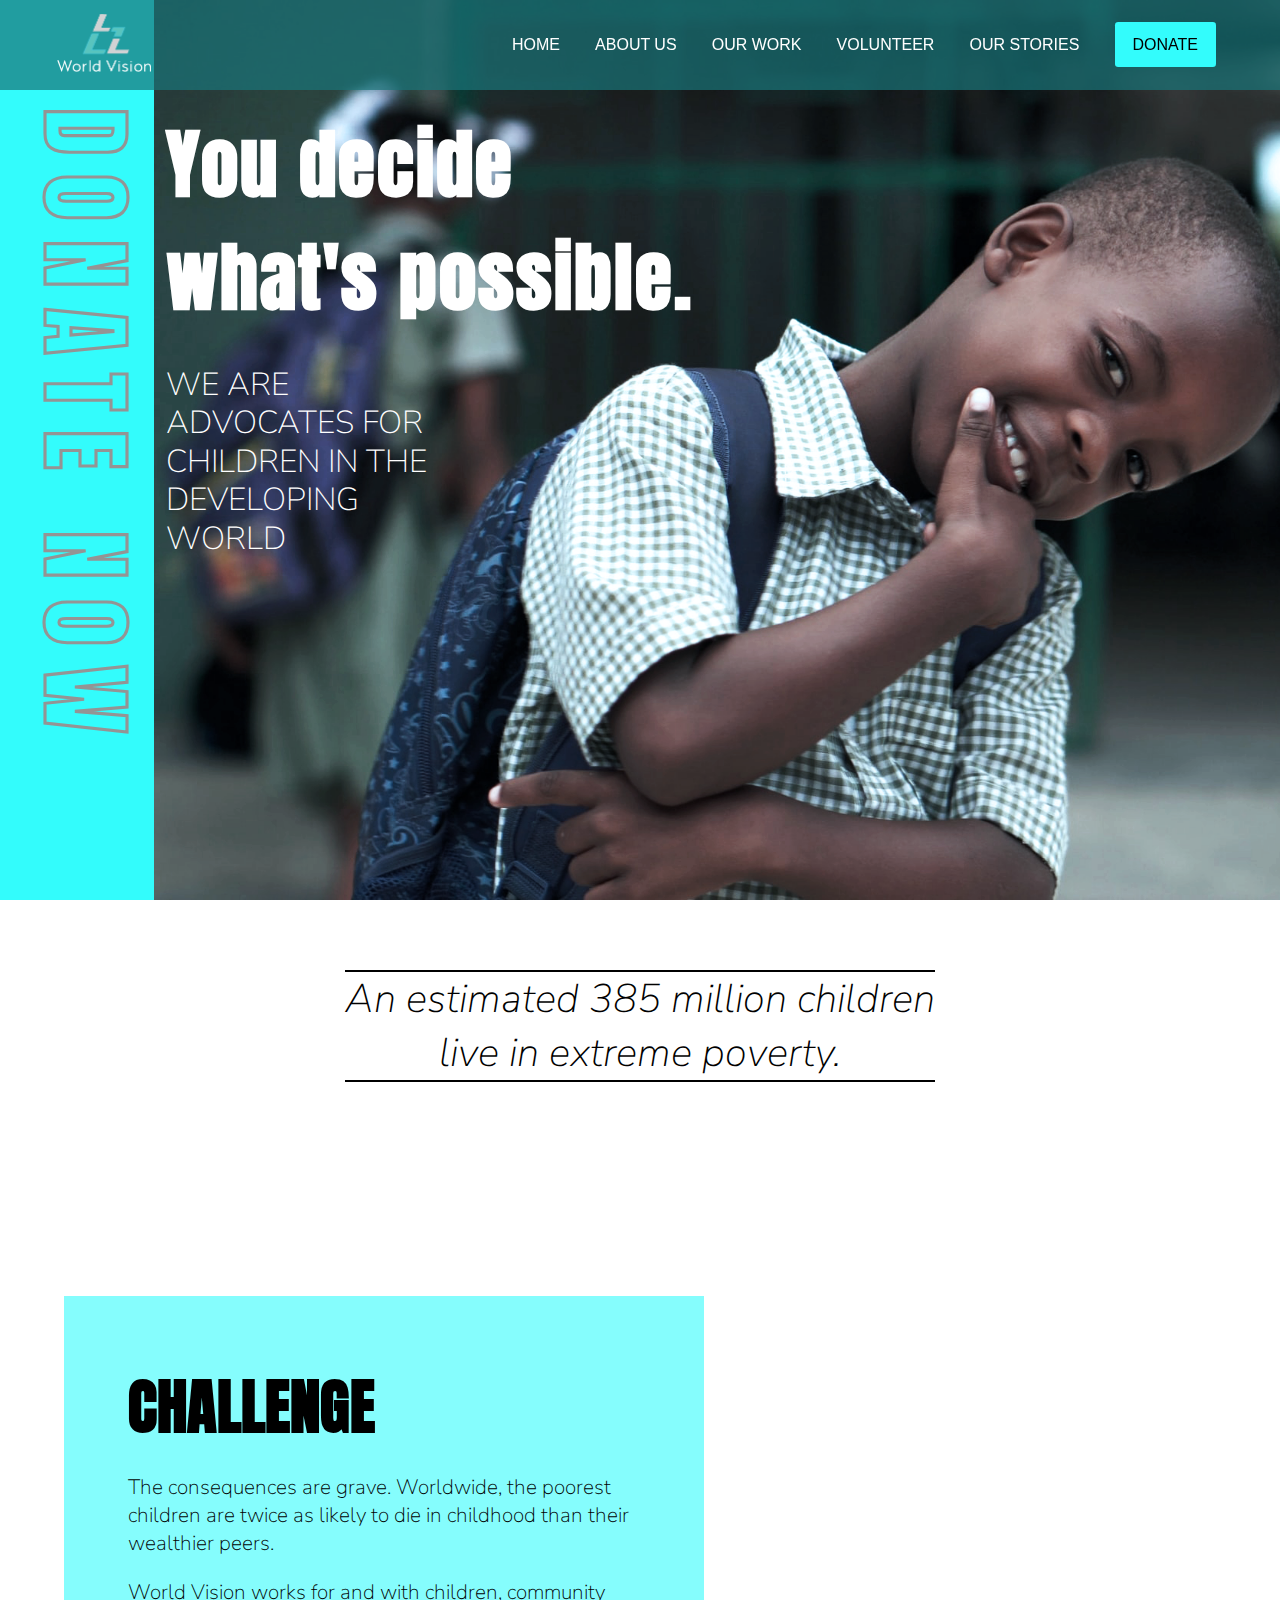
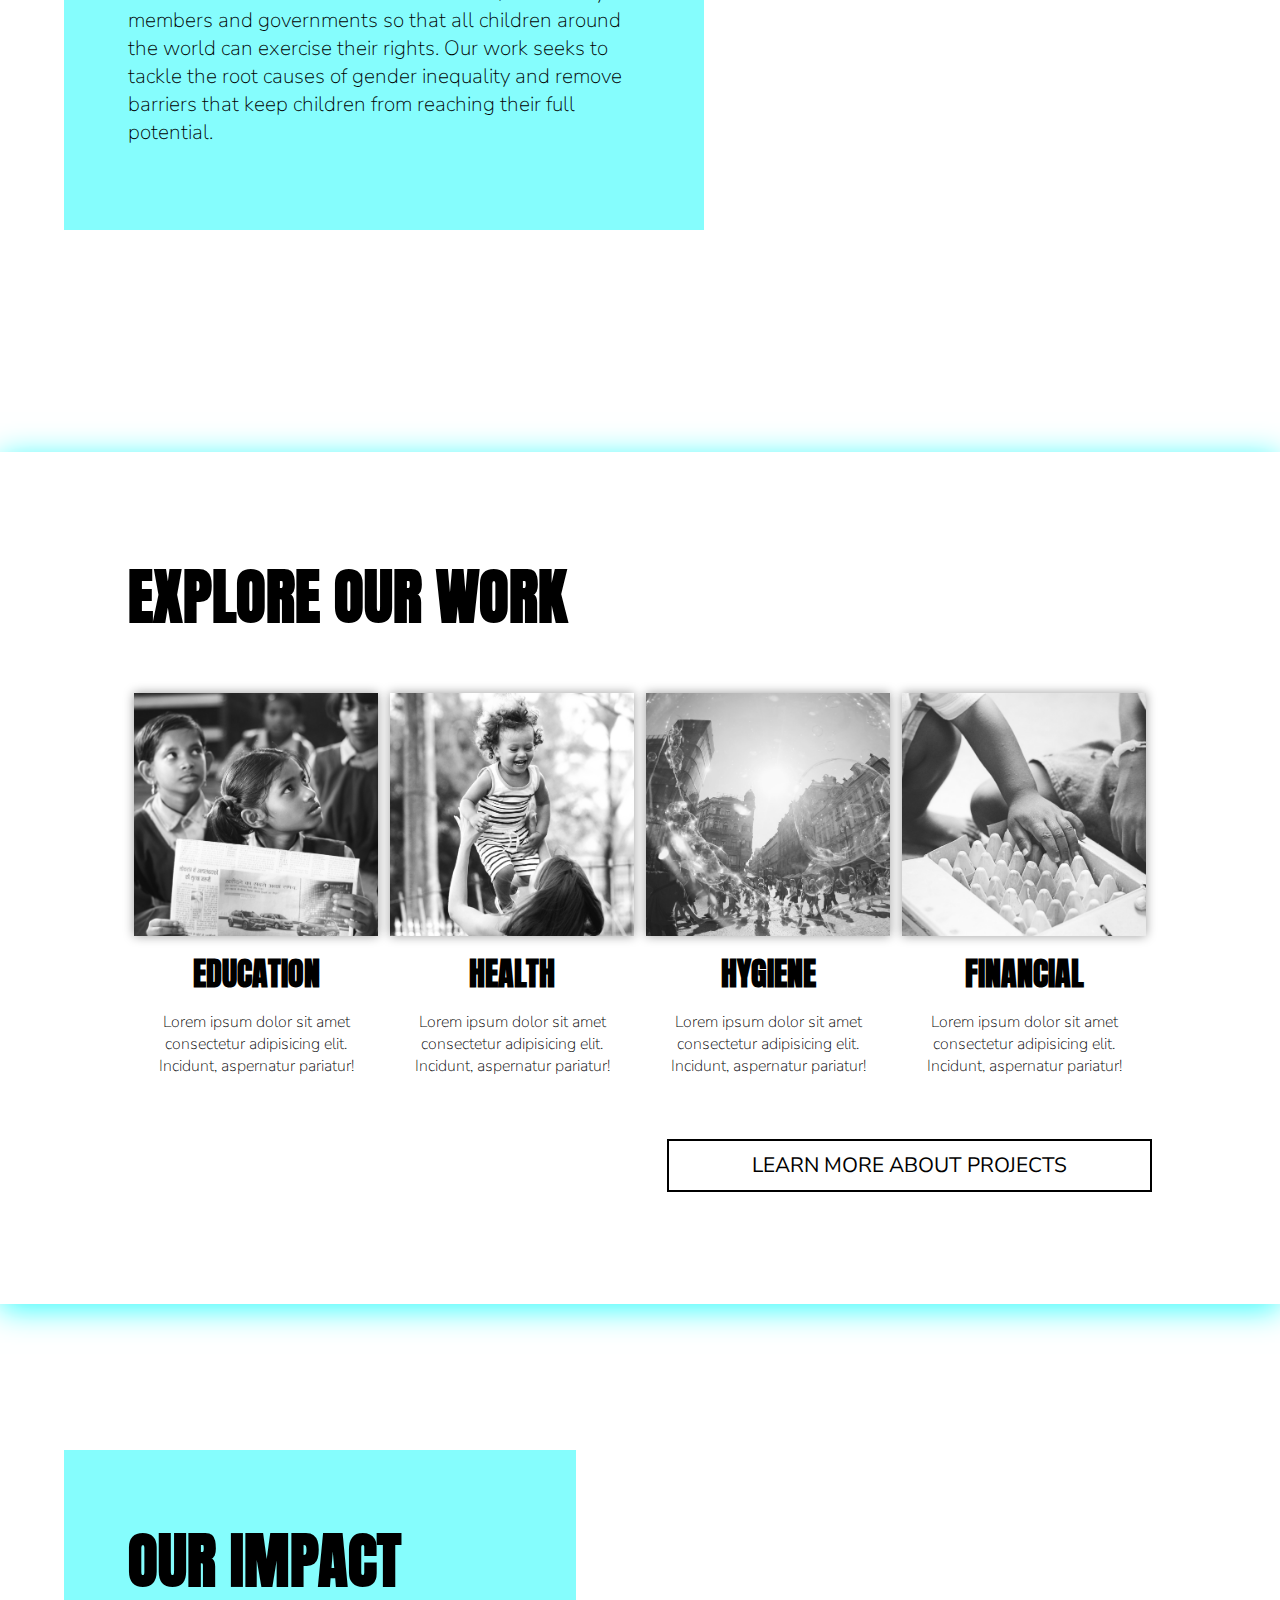
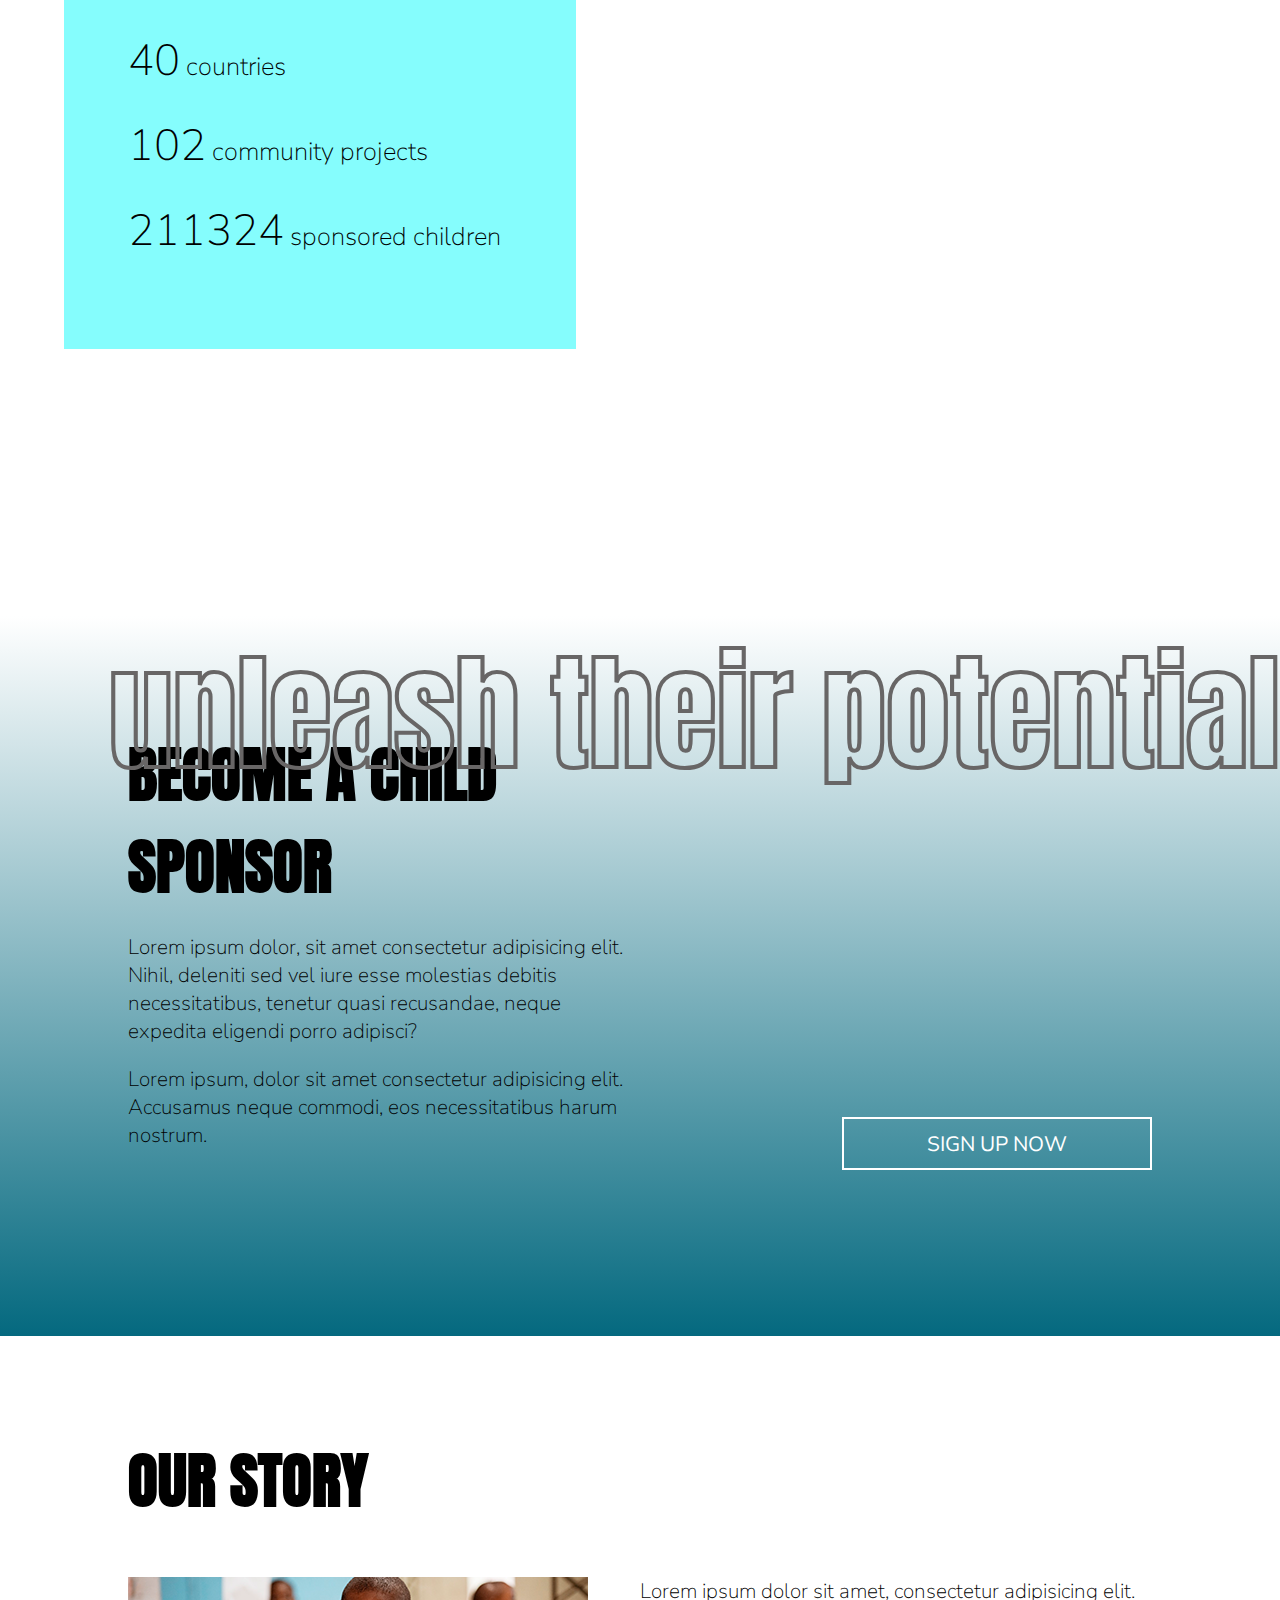
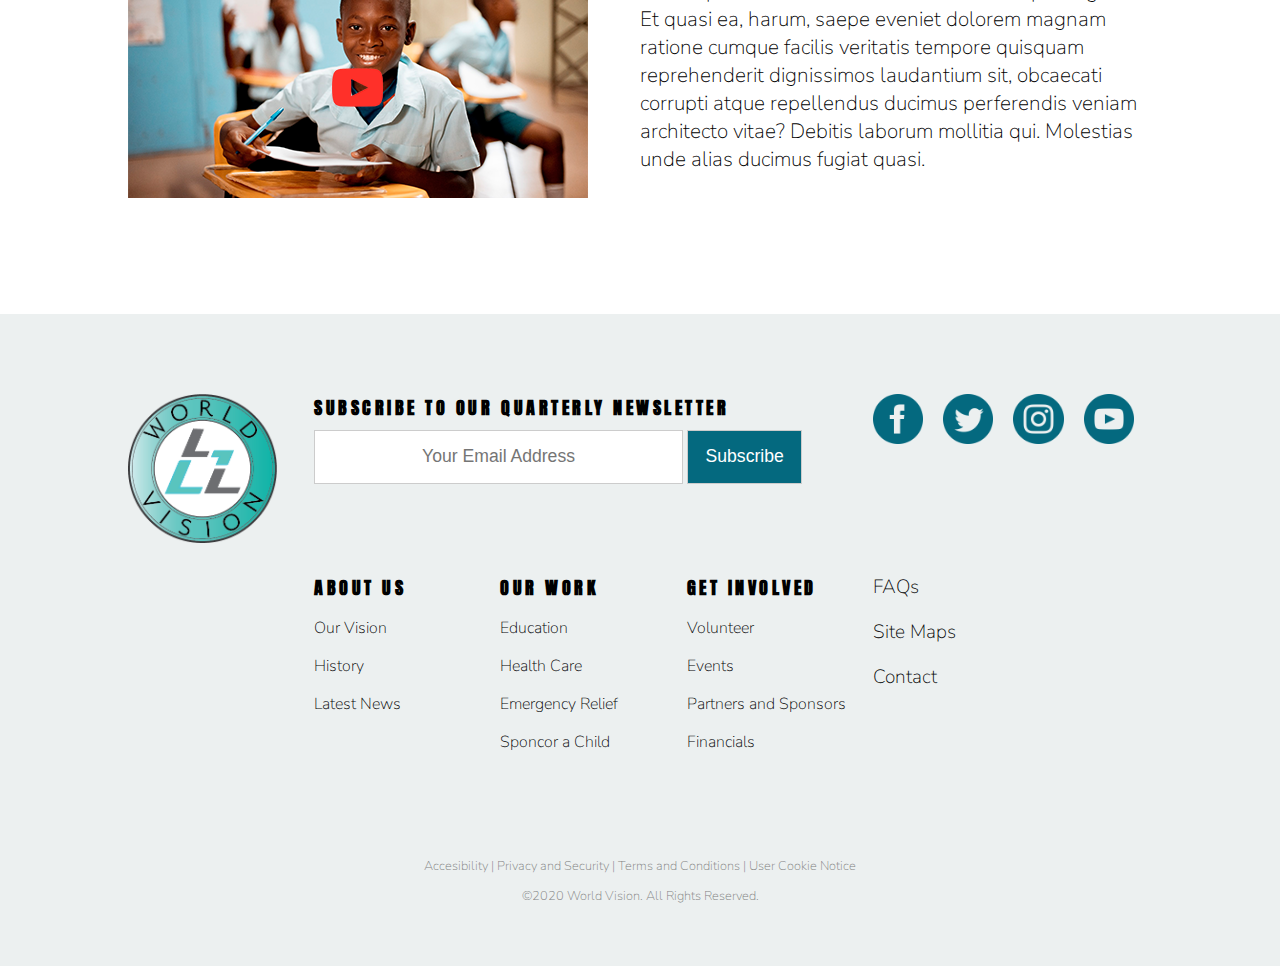
<file: index.html>
<!DOCTYPE html>
<html lang="en">

<head>
    <meta charset="UTF-8">
    <title>World Vision</title>
    <meta name="description" content="Charity Website">
    <meta name="keywords" content="charity non-profit organization website">
    <link rel="stylesheet" type="text/css" href="style.css">
    <link href="https://fonts.googleapis.com/css2?family=Anton&family=Nunito+Sans:ital,wght@0,200;0,300;0,800;1,200&display=swap" rel="stylesheet">

</head>

<body>
    <!-- navigation section -->
    <div class="nav">
        <a href="index.html"><img class="logo" src="img/logo/logo_2.png" alt="logo"></a>
        <ul>
            <li><a href="index.html">home</a></li>
            <li><a href="about.html">about us</a></li>
            <li><a href="ourwork.html">our work</a></li>
            <li><a href="involved.html">volunteer</a></li>
            <li><a href="#">our stories</a></li>
            <li><a class="nav_button" href="donate.html" style="color:black;">donate</a></li>
        </ul>

    </div>
    <!-- hero -->
    <div class="hero">
        <div class="hero_text">
            <h1>You decide<br>what's possible.</h1>
            <p>We are<br>advocates for<br>children in the<br>developing<br>world</p>
        </div>

        <div class="donate_slide">
            <h1><a href="donate.html">DONATE NOW</a></h1>
        </div>

    </div>


    <div class="challenge_intro">
        <p>An estimated 385 million children<br>live in extreme poverty.</p>
    </div>

    <div class="challenge">
        <div class="p_challenge">
            <h2>challenge</h2>
            <p>The consequences are grave.
                Worldwide, the poorest children are twice as likely to die
                in childhood than their wealthier peers. </p>
            <p> World Vision works for and with children, community members and governments so that all children around
                the world can exercise their rights.
                Our work seeks to tackle the root causes of gender inequality and remove barriers that keep children
                from reaching their full potential.</p>
        </div>

    </div>
    <div class="work">
        <div class="wrapper">
            <h2>explore our work</h2>
            <div class="our_work">
                <div class="work_box">
                    <a href="#">
                        <img src="img/hp_img/hp_education.png" alt="education"></a>
                    <h4>education</h4>
                    <p>Lorem ipsum dolor sit amet consectetur adipisicing elit. Incidunt, aspernatur pariatur!</p>
                </div>
                <div class="work_box">
                    <a href="#">
                        <img src="img/hp_img/hp_health.png" alt="health"></a>
                    <h4>health</h4>
                    <p>Lorem ipsum dolor sit amet consectetur adipisicing elit. Incidunt, aspernatur pariatur!</p>
                </div>
                <div class="work_box">
                    <a href="#">
                        <img src="img/hp_img/hp_hygene.png" alt="hygene"></a>
                    <h4>hygiene</h4>
                    <p>Lorem ipsum dolor sit amet consectetur adipisicing elit. Incidunt, aspernatur pariatur!</p>
                </div>
                <div class="work_box">
                    <a href="#">
                        <img src="img/hp_img/hp_financial.png" alt="financial"></a>
                    <h4>financial</h4>
                    <p>Lorem ipsum dolor sit amet consectetur adipisicing elit. Incidunt, aspernatur pariatur!</p>
                </div>
            </div>
            <div class="work_button">
                <a class="button work_btn" href="ourwork.html">LEARN MORE ABOUT PROJECTS</a>
            </div>
        </div>
    </div>

    <div class="our_impact">
        <div class="wrapper">
            <div class="impact_text">
                <h2>our impact</h2>
                <div class="animation_text">
                    <p><span>40</span> countries</p>
                    <p><span>102</span> community projects</p>
                    <p><span>211324</span> sponsored children</p>
                </div>
            </div>
        </div>

    </div>
    <div class="sponsor">
        <h1>unleash their potential</h1>
        <div class="wrapper sponsor_flex">
            <div class="sponsor_text">
                <h2>become a child sponsor</h2>
                <p>Lorem ipsum dolor, sit amet consectetur adipisicing elit. Nihil, deleniti sed vel iure esse molestias
                    debitis necessitatibus, tenetur quasi recusandae, neque expedita eligendi porro adipisci?</p>
                <p>Lorem ipsum, dolor sit amet consectetur adipisicing elit. Accusamus neque commodi, eos necessitatibus
                    harum nostrum.</p>
            </div>

            <div class="btn">
                <a class="button sponsor_btn" href="involved.html">SIGN UP NOW</a>
            </div>

        </div>
    </div>
    <div class="story">
        <div class="wrapper">
            <h2>our story</h2>
            <div class="story_flex">
                <a href="#">
                    <img src="img/hp_img/hp_youtube.png" alt="ourstory"></a>
                <p>Lorem ipsum dolor sit amet, consectetur adipisicing elit. Et quasi ea, harum, saepe eveniet dolorem
                    magnam ratione cumque facilis veritatis tempore quisquam reprehenderit dignissimos laudantium sit,
                    obcaecati corrupti atque repellendus ducimus perferendis veniam architecto vitae? Debitis laborum
                    mollitia qui. Molestias unde alias ducimus fugiat quasi.</p>
            </div>
        </div>
    </div>

    <footer>
        <div class="wrapper">
            <div class="grid_footer">
                <div class="item_1">
                    <a href="index.html">
                        <img src="img/logo/logo_footer.png" alt="logo_footer"></a>
                </div>
                <div class="item_2">
                    <h5>subscribe to our quarterly newsletter</h5>
                    <form>
                        <input type="email" placeholder="Your Email Address">
                        <input type="submit" value="Subscribe">
                    </form>
                </div>
                <div class="item_3">
                    <a href="#">
                        <img src="img/icon/fb.png" alt="icon_fb"></a>
                    <a href="#">
                        <img src="img/icon/twitter.png" alt="icon_twitter"></a>
                    <a href="#">
                        <img src="img/icon/ig.png" alt="icon_ig"></a>
                    <a href="#">
                        <img src="img/icon/youtube.png" alt="icon_youtube"></a>
                </div>
                <div class="item_4">
                    <h5>about us</h5>
                    <a href="#">
                        <p>Our Vision</p>
                    </a>
                    <a href="#">
                        <p>History</p>
                    </a>
                    <a href="#">
                        <p>Latest News</p>
                    </a>
                </div>
                <div class="item_5">
                    <h5>our work</h5>
                    <a href="#">
                        <p>Education</p>
                    </a>
                    <a href="#">
                        <p>Health Care</p>
                    </a>
                    <a href="#">
                        <p>Emergency Relief</p>
                    </a>
                    <a href="#">
                        <p>Sponcor a Child</p>
                    </a>
                </div>
                <div class="item_6">
                    <h5>get involved</h5>
                    <a href="#">
                        <p>Volunteer</p>
                    </a>
                    <a href="#">
                        <p>Events</p>
                    </a>
                    <a href="#">
                        <p>Partners and Sponsors</p>
                    </a>
                    <a href="#">
                        <p>Financials</p>
                    </a>
                </div>
                <div class="item_7">
                    <a href="#">
                        <p>FAQs</p>
                    </a>
                    <a href="#">
                        <p>Site Maps</p>
                    </a>
                    <a href="#">
                        <p>Contact</p>
                    </a>
                </div>
            </div>
            <div class="copyright">
                <p>Accesibility | Privacy and Security | Terms and Conditions | User Cookie Notice</p>
                <p>&copy;2020 World Vision. All Rights Reserved.</p>
            </div>
        </div>

    </footer>

</body>

</html>
</file>
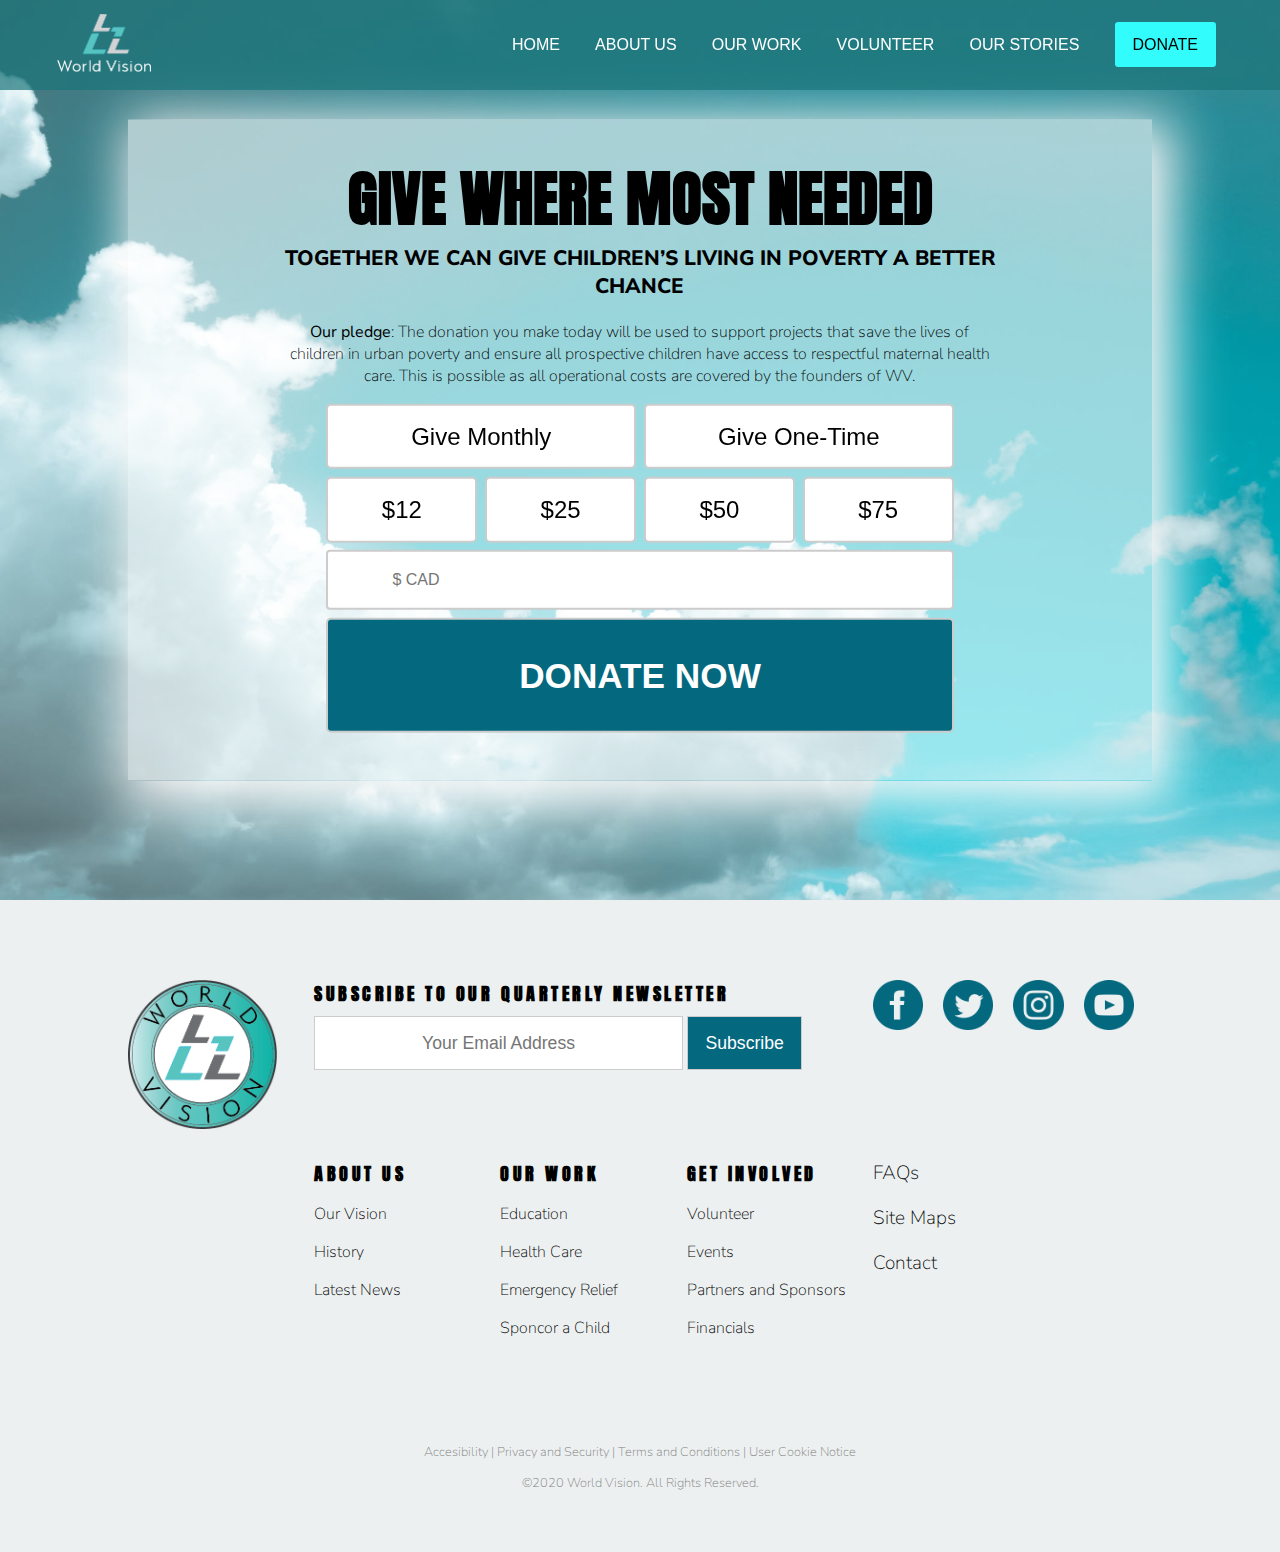
<file: donate.html>
<!DOCTYPE html>
<html lang="en">

<head>
    <meta charset="UTF-8">
    <title>World Vision</title>
    <meta name="description" content="Charity Website">
    <meta name="keywords" content="charity non-profit organization website">
    <link rel="stylesheet" type="text/css" href="style.css">
    <link href="https://fonts.googleapis.com/css2?family=Anton&family=Nunito+Sans:ital,wght@0,200;0,300;0,800;1,200&display=swap" rel="stylesheet">

</head>

<body>
    <!-- navigation section -->
    <div class="nav">
        <a href="index.html"><img class="logo" src="img/logo/logo_2.png" alt="logo"></a>
        <ul>
            <li><a href="index.html">home</a></li>
            <li><a href="about.html">about us</a></li>
            <li><a href="ourwork.html">our work</a></li>
            <li><a href="involved.html">volunteer</a></li>
            <li><a href="#">our stories</a></li>
            <li><a class="nav_button" href="donate.html" style="color:black;">donate</a></li>
        </ul>

    </div>
    <!-- hero -->
    <div class="hero_donate">
        <div class="wrapper form">
            <h2>give where most needed</h2>
            <p>TOGETHER WE CAN GIVE CHILDREN’S LIVING IN POVERTY A BETTER CHANCE</p>
            <p><b>Our pledge</b>: The donation you make today will be used to support projects that
                save the lives of children in urban poverty and ensure all prospective children
                have access to respectful maternal health care. This is possible as all operational
                costs are covered by the founders of WV.</p>
            <form class="donate">
                <input class="item1" type="button" value="Give Monthly">
                <input class="item2" type="button" value="Give One-Time">
                <input class="item3" type="button" value="$12">
                <input class="item4" type="button" value="$25">
                <input class="item5" type="button" value="$50">
                <input class="item6"  type="button" value="$75">
                <input class="item7" type="text" name="dollar" placeholder="$ CAD">
                <input  class="item8" type="submit" value="DONATE NOW">

            </form>
        </div>


    </div>




    <footer>
        <div class="wrapper">
            <div class="grid_footer">
                <div class="item_1">
                    <a href="index.html">
                        <img src="img/logo/logo_footer.png" alt="logo_footer"></a>
                </div>
                <div class="item_2">
                    <h5>subscribe to our quarterly newsletter</h5>
                    <form>
                        <input type="email" placeholder="Your Email Address">
                        <input type="submit" value="Subscribe">
                    </form>
                </div>
                <div class="item_3">
                    <a href="#">
                        <img src="img/icon/fb.png" alt="icon_fb"></a>
                    <a href="#">
                        <img src="img/icon/twitter.png" alt="icon_twitter"></a>
                    <a href="#">
                        <img src="img/icon/ig.png" alt="icon_ig"></a>
                    <a href="#">
                        <img src="img/icon/youtube.png" alt="icon_youtube"></a>
                </div>
                <div class="item_4">
                    <h5>about us</h5>
                    <a href="#">
                        <p>Our Vision</p>
                    </a>
                    <a href="#">
                        <p>History</p>
                    </a>
                    <a href="#">
                        <p>Latest News</p>
                    </a>
                </div>
                <div class="item_5">
                    <h5>our work</h5>
                    <a href="#">
                        <p>Education</p>
                    </a>
                    <a href="#">
                        <p>Health Care</p>
                    </a>
                    <a href="#">
                        <p>Emergency Relief</p>
                    </a>
                    <a href="#">
                        <p>Sponcor a Child</p>
                    </a>
                </div>
                <div class="item_6">
                    <h5>get involved</h5>
                    <a href="#">
                        <p>Volunteer</p>
                    </a>
                    <a href="#">
                        <p>Events</p>
                    </a>
                    <a href="#">
                        <p>Partners and Sponsors</p>
                    </a>
                    <a href="#">
                        <p>Financials</p>
                    </a>
                </div>
                <div class="item_7">
                    <a href="#">
                        <p>FAQs</p>
                    </a>
                    <a href="#">
                        <p>Site Maps</p>
                    </a>
                    <a href="#">
                        <p>Contact</p>
                    </a>
                </div>
            </div>
            <div class="copyright">
                <p>Accesibility | Privacy and Security | Terms and Conditions | User Cookie Notice</p>
                <p>&copy;2020 World Vision. All Rights Reserved.</p>
            </div>
        </div>

    </footer>

</body>

</html>
</file>
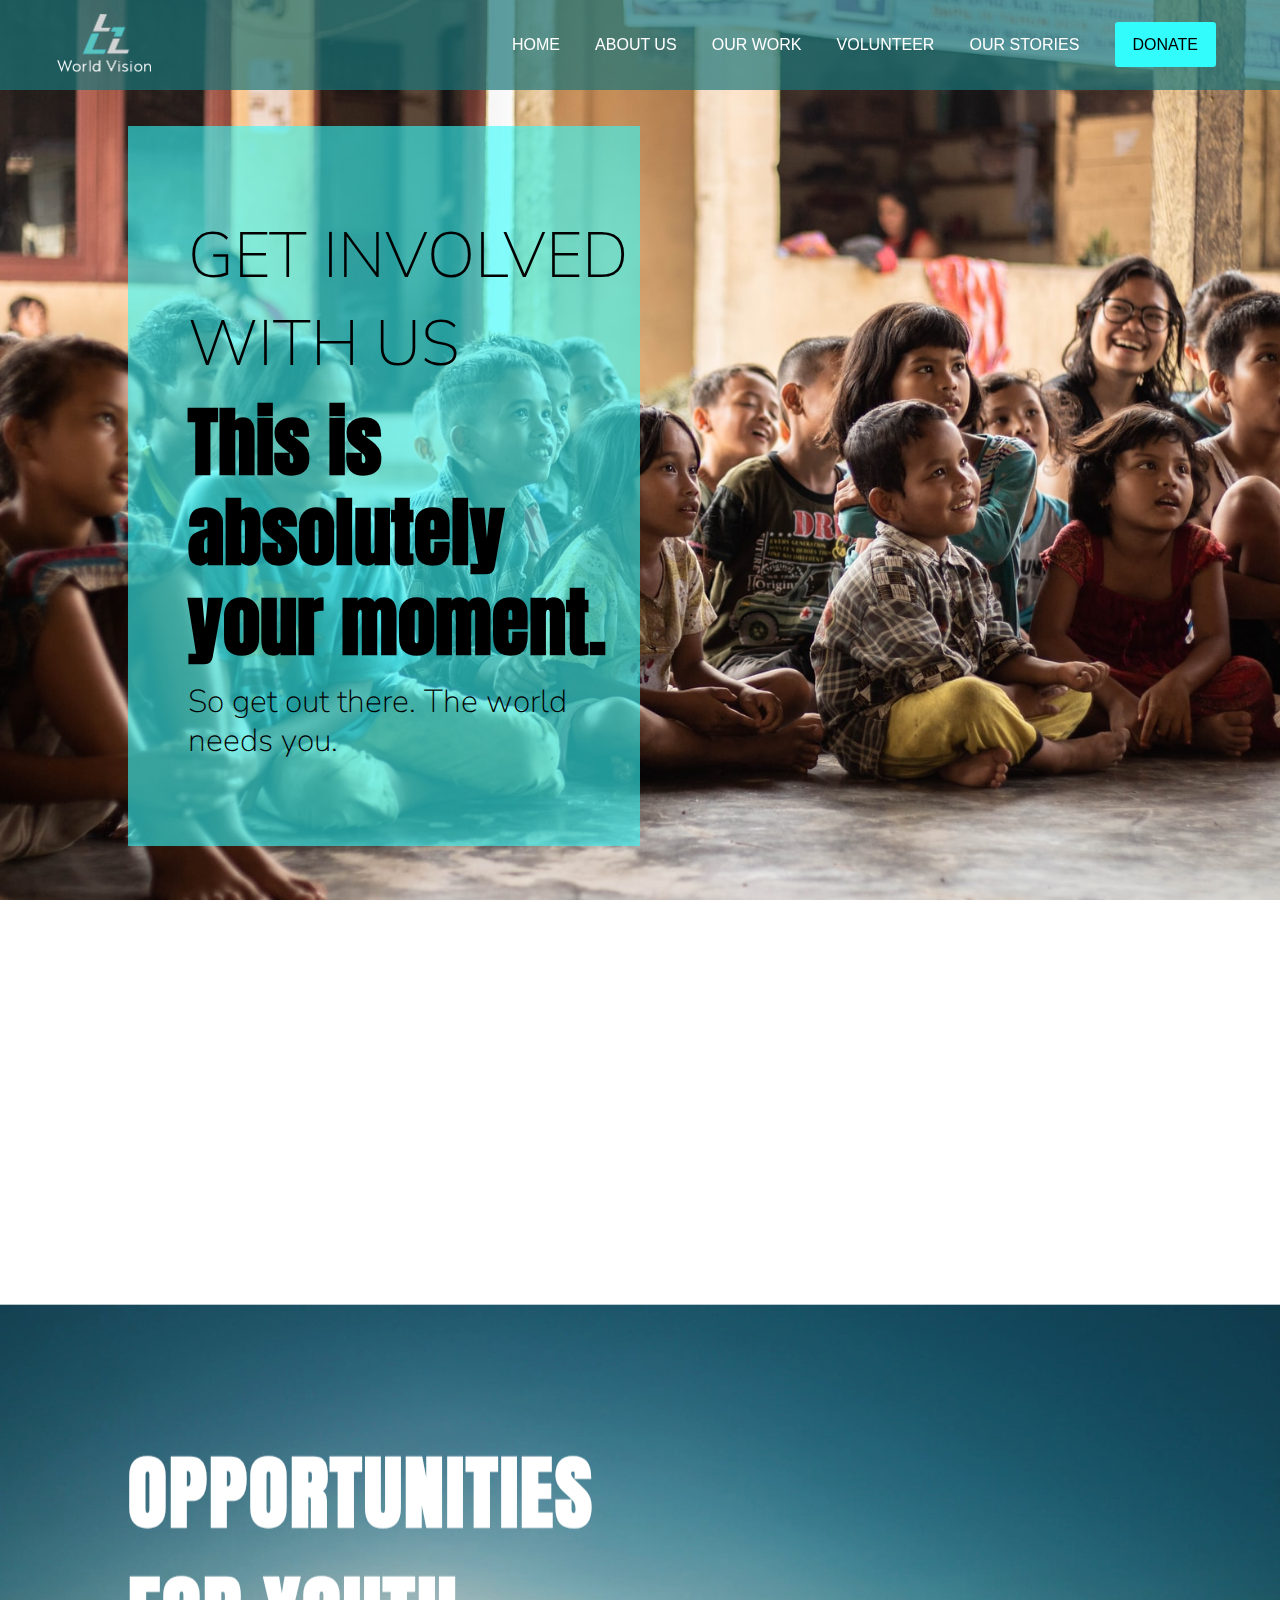
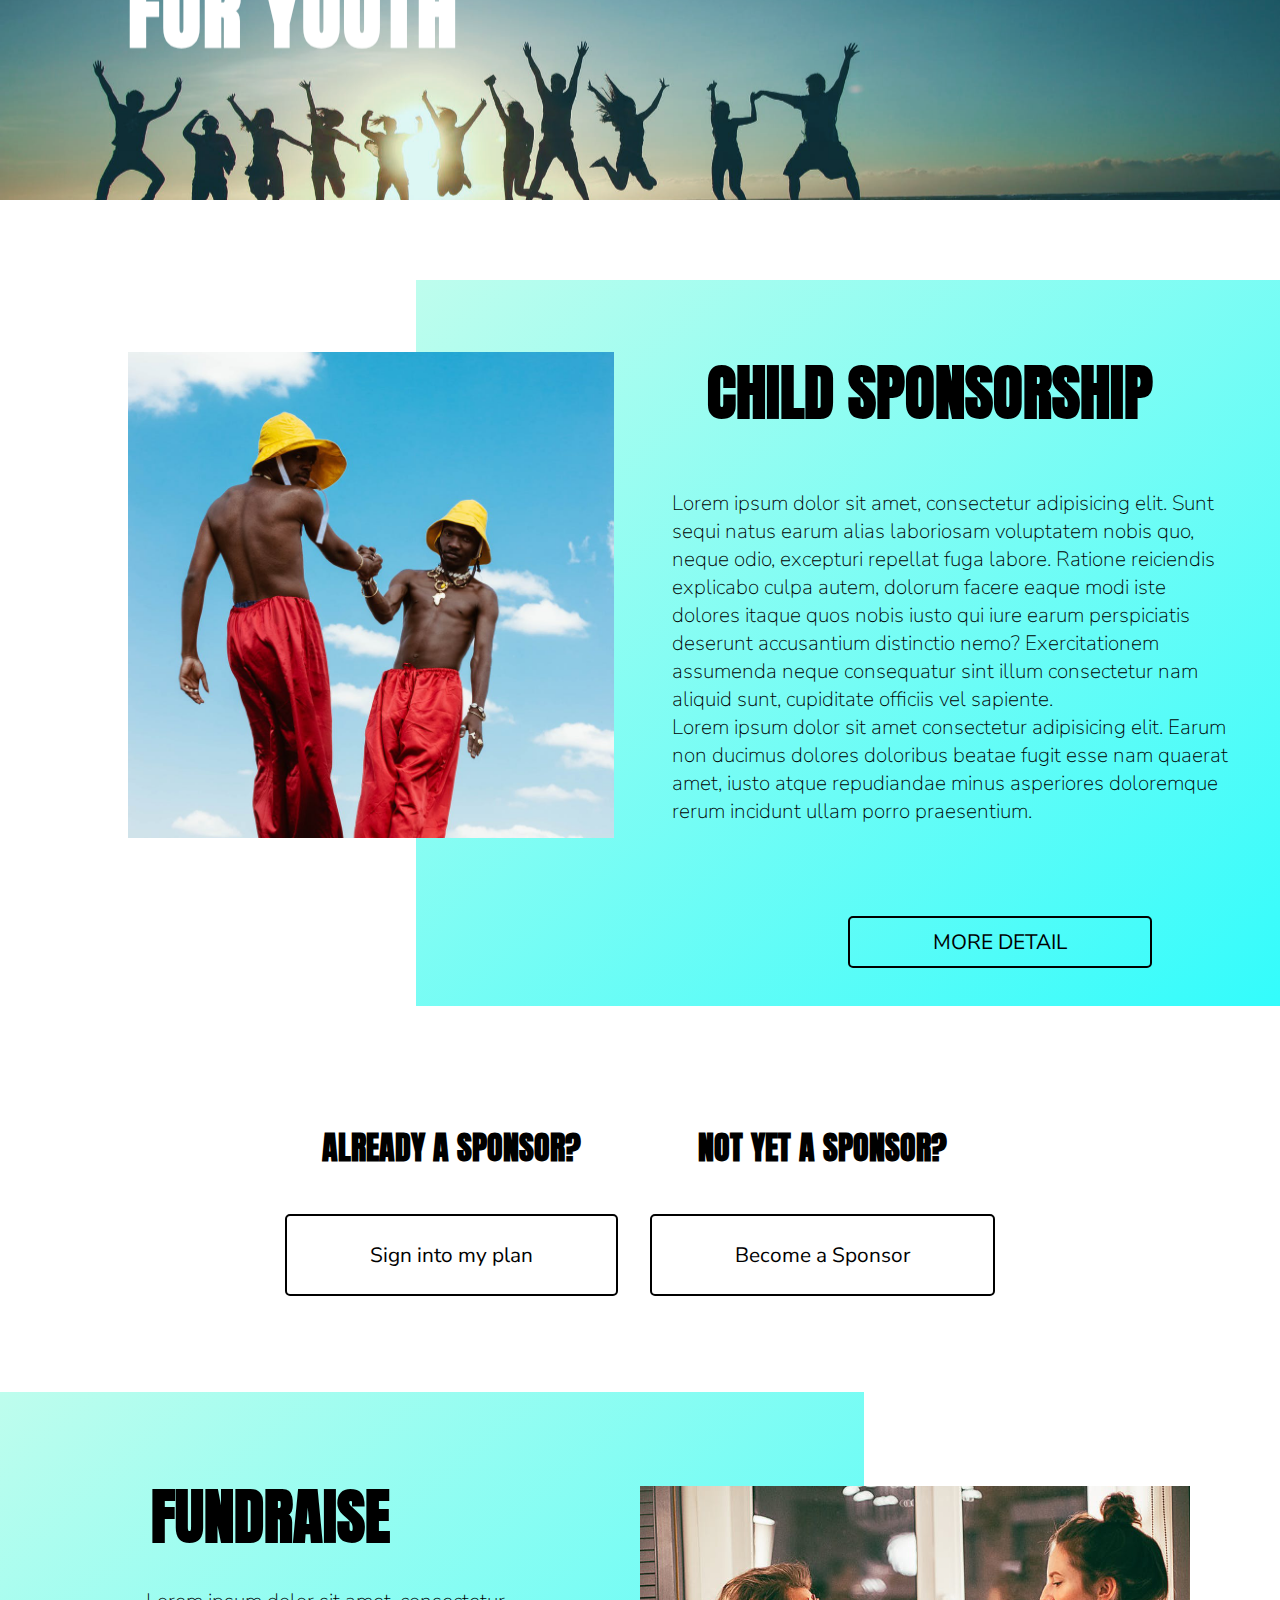
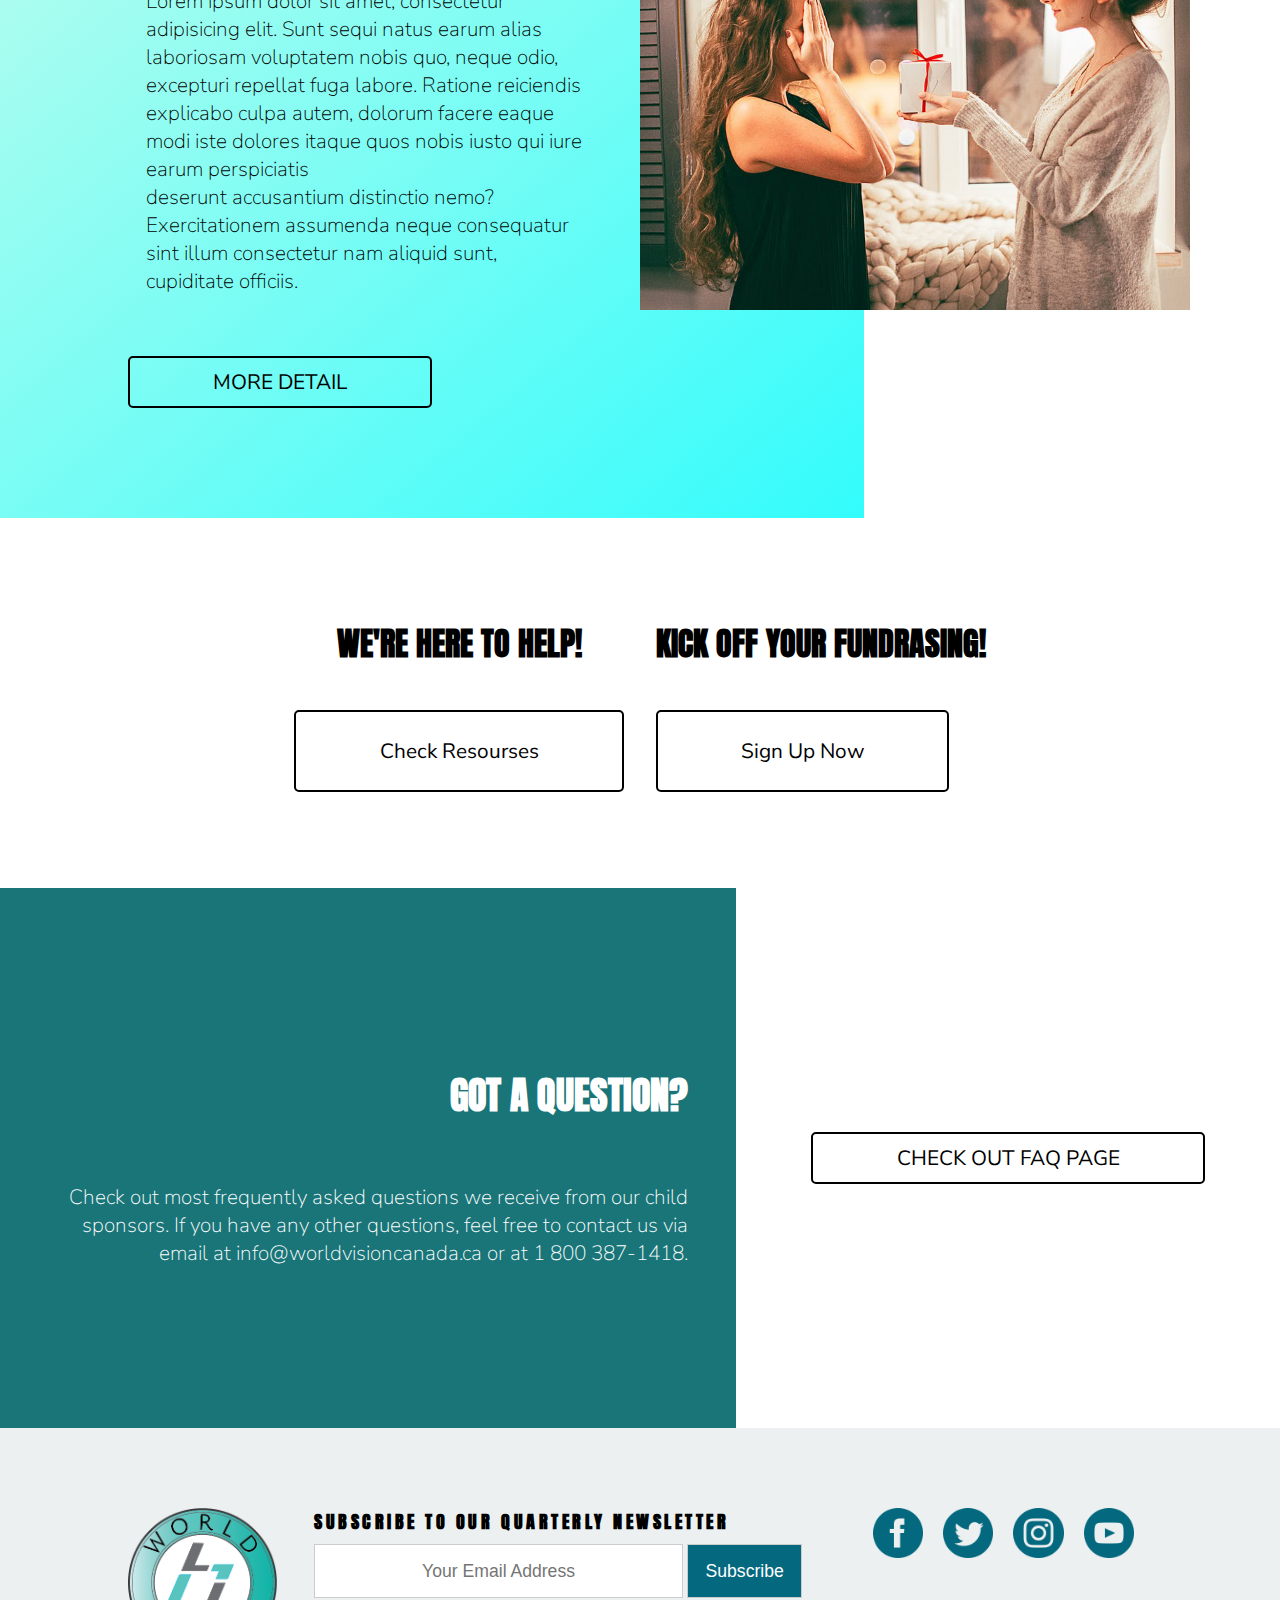
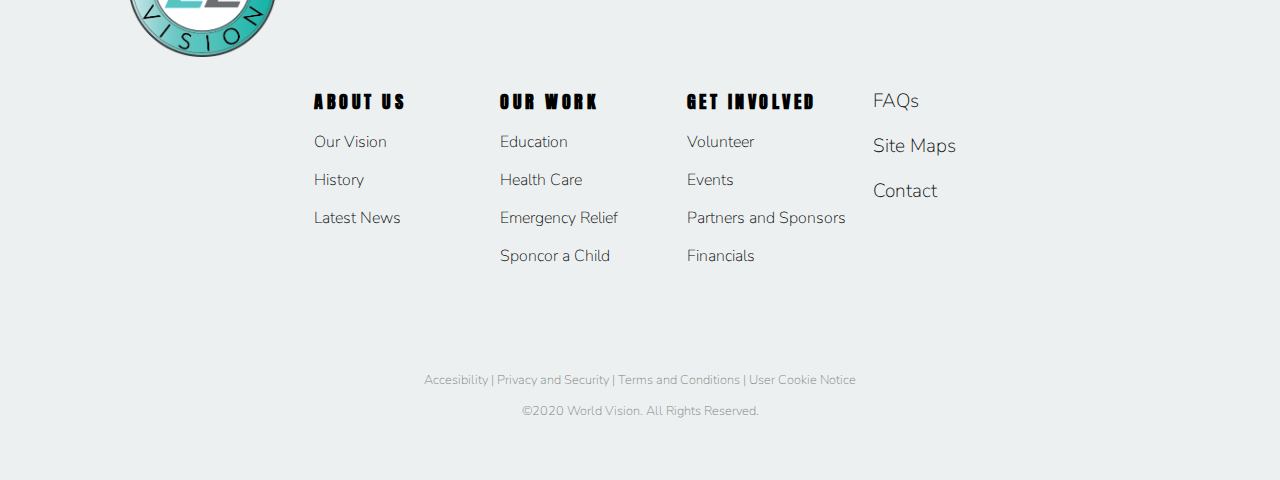
<file: involved.html>
<!DOCTYPE html>
<html lang="en">

<head>
    <meta charset="UTF-8">
    <title>Get Involved</title>
    <meta name="description" content="Charity Website">
    <meta name="keywords" content="charity non-profit organization website">
    <link rel="stylesheet" type="text/css" href="style.css">
    <link
        href="https://fonts.googleapis.com/css2?family=Anton&family=Nunito+Sans:ital,wght@0,200;0,300;0,800;1,200&display=swap"
        rel="stylesheet">

</head>

<body>
    <!-- navigation section -->
    <div class="nav">
        <a href="index.html"><img class="logo" src="img/logo/logo_2.png" alt="logo"></a>
        <ul>
            <li><a href="index.html">home</a></li>
            <li><a href="about.html">about us</a></li>
            <li><a href="ourwork.html">our work</a></li>
            <li><a href="involved.html">volunteer</a></li>
            <li><a href="#">our stories</a></li>
            <li><a class="nav_button" href="donate.html" style="color:black;">donate</a></li>
        </ul>

    </div>
    <!-- hero -->
    <div class="hero_involved">
        <div class="hero_involved_text">
            <div class="hero_txt_animation">
                <p>GET INVOLVED WITH US</p>
                <h1>This is absolutely your moment.</h1>
                <p>So get out there. The world needs you.</p>

            </div>
        </div>
    </div>


    <!-- PARALLAX -->

    <div class="youth">

        <div class="parallax-group">
            
            <div class="back">
                <h3 class="para_1">opportunities<br>for youth</h3>
                <p class="para_2">Lorem, ipsum dolor sit amet consectetur adipisicing elit. Dolor ab earum accusamus modi. Nam vero nostrum id. Ipsa, nostrum sit.</p>
                
                <img class="bgimg" src="img/involved_img/youth_3.png" alt="parallax">
               
                
            </div>    
                <div class="front_1">
                    <img class="frontimg_1" src="img/involved_img/youth_1.png" alt="youth"></div>
                    <div class="front_2">
                    <img class="frontimg_2" src="img/involved_img/youth_5.jpeg" alt="youth">
                </div>
                <div class="front_3">
                    <img class="frontimg_2" src="img/involved_img/youth_4.jpeg" alt="youth">
                </div>
                <!-- <div class="front_1">
                    <img class="frontimg_1" src="img/involved_img/youth_4.jpeg">
                    <img class="frontimg_2" src="img/involved_img/youth_2.png">
                </div> -->
        </div>
        
    </div>
    
    <!-- Child sponsorship -->
    <div class="child_sponsor">
        
                <img src="img/involved_img/sponsorship.png" alt="child_sponsor">
            <div class="child_sponsor_text">
                <h2>Child sponsorship</h2>
                <p>Lorem ipsum dolor sit amet, consectetur adipisicing elit. Sunt sequi natus earum alias laboriosam voluptatem nobis quo, neque odio, excepturi repellat fuga labore. Ratione reiciendis explicabo culpa autem, dolorum facere eaque modi iste dolores itaque quos nobis iusto qui iure earum perspiciatis deserunt accusantium distinctio nemo? Exercitationem assumenda neque consequatur sint illum consectetur nam aliquid sunt, cupiditate officiis vel sapiente.<br>Lorem ipsum dolor sit amet consectetur adipisicing elit. Earum non ducimus dolores doloribus beatae fugit esse nam quaerat amet, iusto atque repudiandae minus asperiores doloremque rerum incidunt ullam porro praesentium.</p>
                <div class="childsponsor_button">
                    <a class="volunteer_detail_btn" href="#">MORE DETAIL</a>
                </div>
            </div>

    </div>
    <!-- Child sponsorship  apply buttons-->
    <div class="sponsor_apply">
        <div class="apply_box">
        <h4>Already a sponsor?</h4>
            <a class="apply_button" href="#">Sign into my plan</a>
        </div>
        <div class="apply_box">
        <h4>Not yet a sponsor?</h4>
            <a class="apply_button" href="#">Become a Sponsor</a>
        </div>

    </div>


    <!-- Fundraise -->
    <div class="fundraise">
                <img src="img/involved_img/fundraise.png" alt="fundraise">
            <div class="fundraise_text">
                <h2>fundraise
                </h2>
                <p>Lorem ipsum dolor sit amet, consectetur adipisicing elit. Sunt sequi natus earum alias laboriosam voluptatem nobis quo, neque odio, excepturi repellat fuga labore. Ratione reiciendis explicabo culpa autem, dolorum facere eaque modi iste dolores itaque quos nobis iusto qui iure earum perspiciatis<br>deserunt accusantium distinctio nemo? Exercitationem assumenda neque consequatur sint illum consectetur nam aliquid sunt, cupiditate officiis.</p>
                <div class="fundraise_button">
                    <a class="volunteer_detail_btn" href="#">MORE DETAIL</a>
                </div>
            </div>

    </div>

    <div class="sponsor_apply">
        <div class="apply_box">
        <h4>We're here to help!</h4>
            <a class="apply_button" href="#">Check Resourses</a>
        </div>
        <div class="apply_box">
        <h4>Kick off your Fundrasing!</h4>
            <a class="apply_button" href="#">Sign Up Now</a>
        </div>

    </div>

   


    <!-- FAQS -->
    <div class="faq">
        <div class="faq_text">
        <h3>got a question?</h3>
        <p>Check out most frequently asked questions
            we receive from our child sponsors. If you
            have any other questions, feel free to contact
            us via email
            at info@worldvisioncanada.ca or
            at 1 800 387-1418.</p>
        </div>

    
        <div class="faq_button">
            <a class="faq_btn" href="#">CHECK OUT FAQ PAGE</a>
        </div>
</div>




    <footer>
        <div class="wrapper">
            <div class="grid_footer">
                <div class="item_1">
                    <a href="index.html">
                        <img src="img/logo/logo_footer.png" alt="logo_footer"></a>
                </div>
                <div class="item_2">
                    <h5>subscribe to our quarterly newsletter</h5>
                    <form>
                        <input type="email" placeholder="Your Email Address">
                        <input type="submit" value="Subscribe">
                    </form>
                </div>
                <div class="item_3">
                    <a href="#">
                        <img src="img/icon/fb.png" alt="icon_fb"></a>
                    <a href="#">
                        <img src="img/icon/twitter.png" alt="icon_twitter"></a>
                    <a href="#">
                        <img src="img/icon/ig.png" alt="icon_ig"></a>
                    <a href="#">
                        <img src="img/icon/youtube.png" alt="icon_youtube"></a>
                </div>
                <div class="item_4">
                    <h5>about us</h5>
                    <a href="#">
                        <p>Our Vision</p>
                    </a>
                    <a href="#">
                        <p>History</p>
                    </a>
                    <a href="#">
                        <p>Latest News</p>
                    </a>
                </div>
                <div class="item_5">
                    <h5>our work</h5>
                    <a href="#">
                        <p>Education</p>
                    </a>
                    <a href="#">
                        <p>Health Care</p>
                    </a>
                    <a href="#">
                        <p>Emergency Relief</p>
                    </a>
                    <a href="#">
                        <p>Sponcor a Child</p>
                    </a>
                </div>
                <div class="item_6">
                    <h5>get involved</h5>
                    <a href="#">
                        <p>Volunteer</p>
                    </a>
                    <a href="#">
                        <p>Events</p>
                    </a>
                    <a href="#">
                        <p>Partners and Sponsors</p>
                    </a>
                    <a href="#">
                        <p>Financials</p>
                    </a>
                </div>
                <div class="item_7">
                    <a href="#">
                        <p>FAQs</p>
                    </a>
                    <a href="#">
                        <p>Site Maps</p>
                    </a>
                    <a href="#">
                        <p>Contact</p>
                    </a>
                </div>
            </div>
            <div class="copyright">
                <p>Accesibility | Privacy and Security | Terms and Conditions | User Cookie Notice</p>
                <p>&copy;2020 World Vision. All Rights Reserved.</p>
            </div>
        </div>

    </footer>

</body>

</html>
</file>
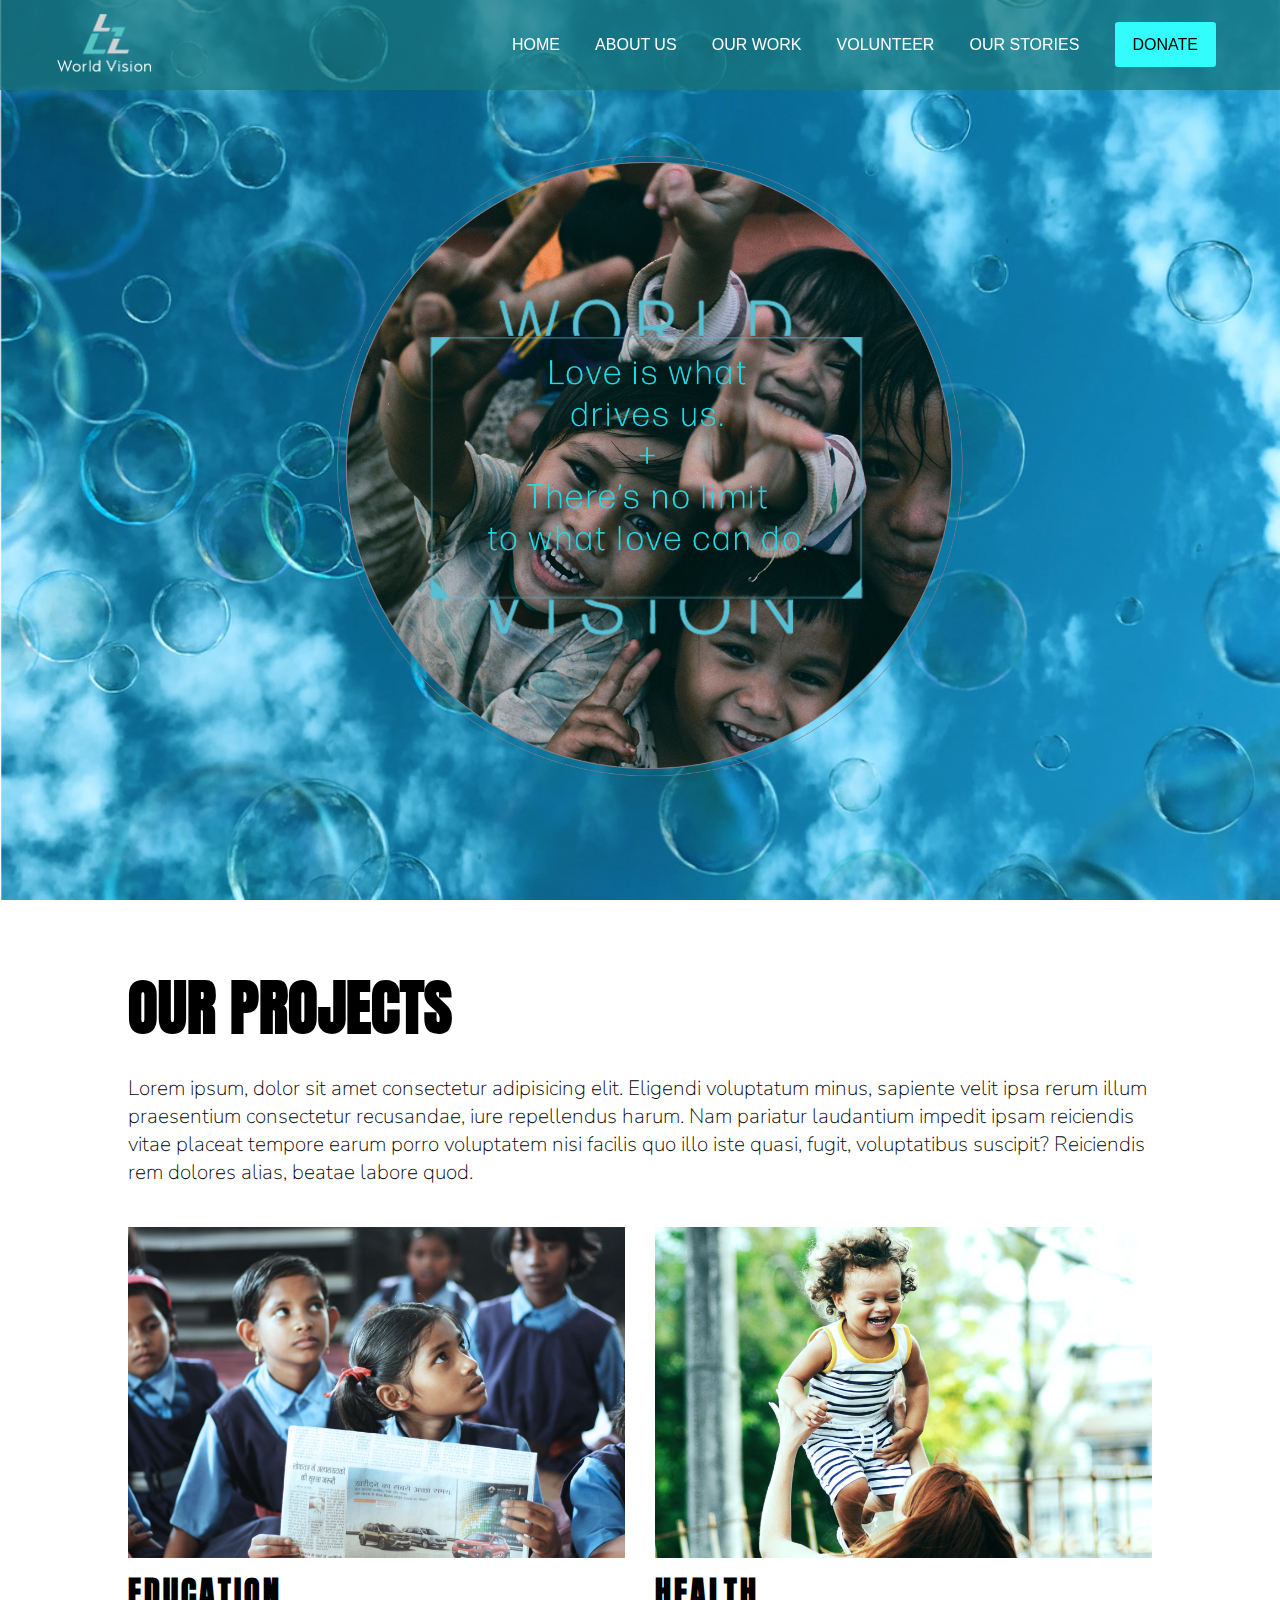
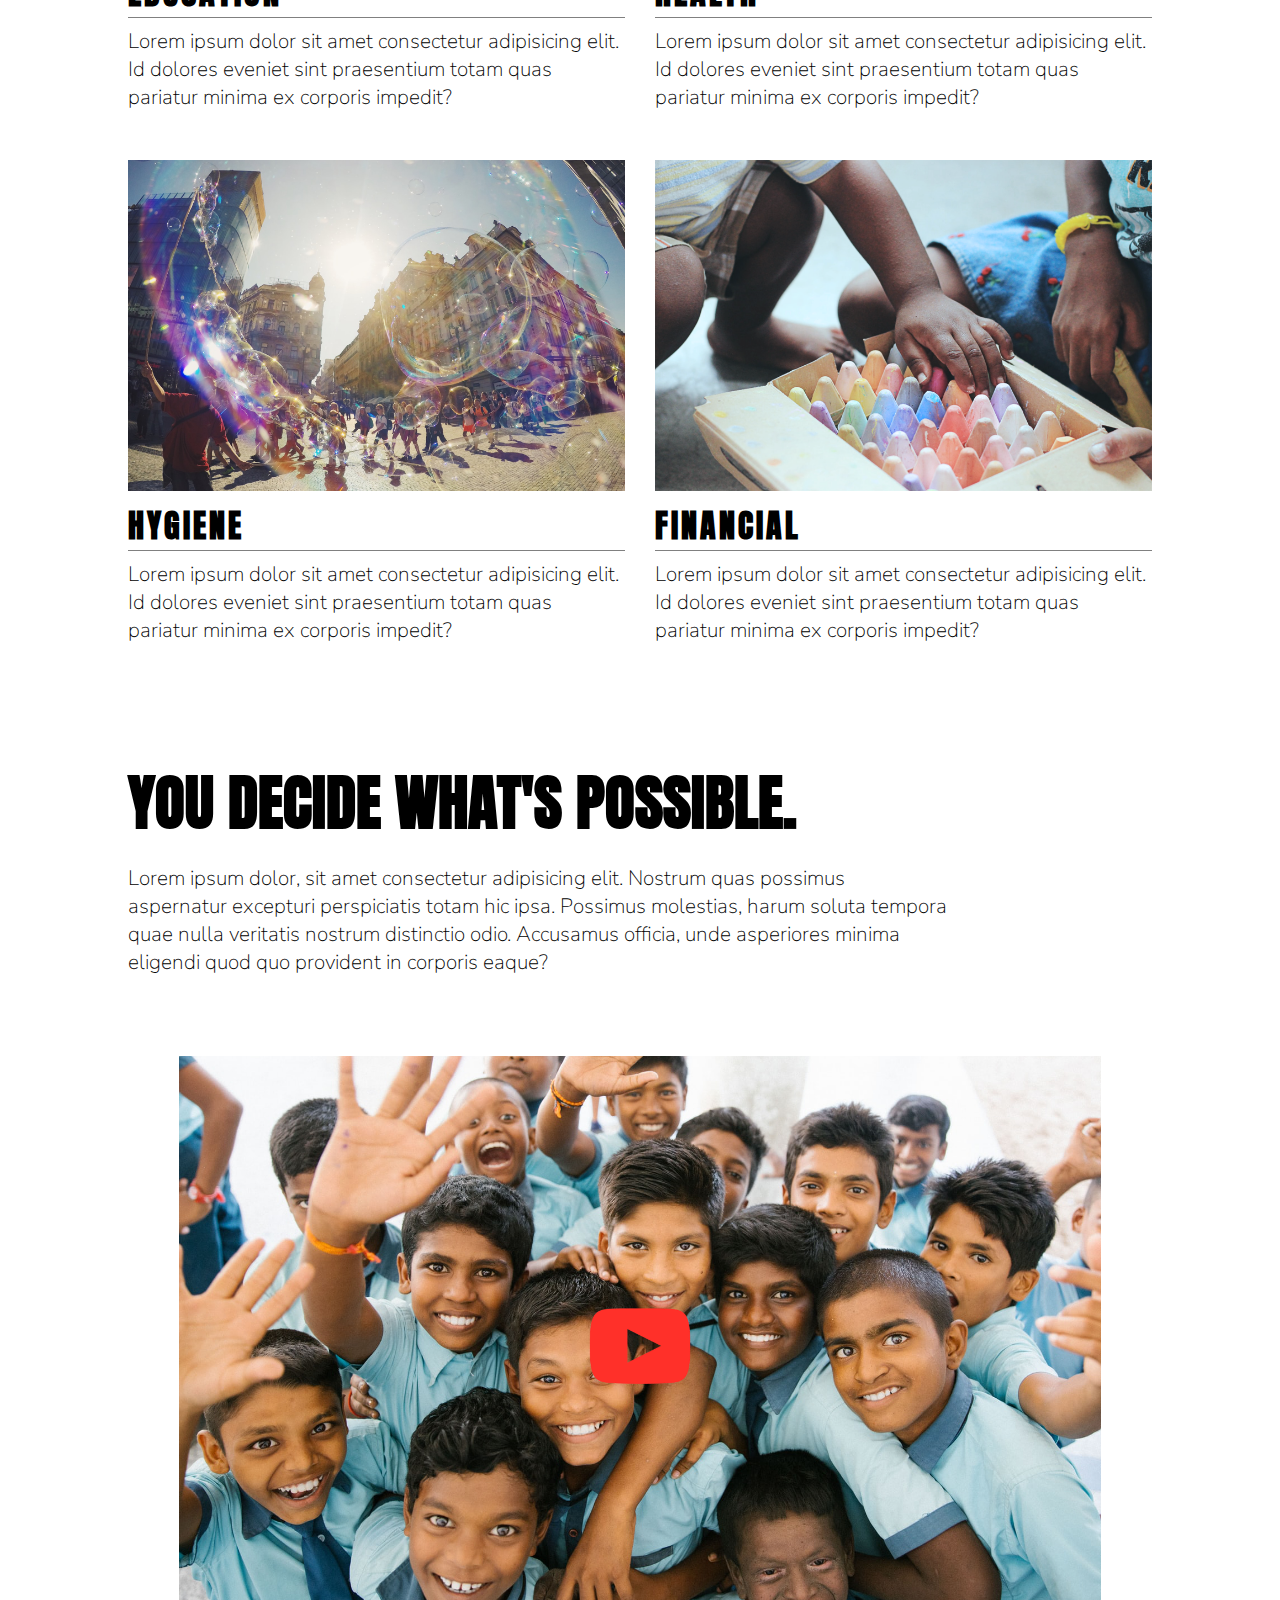
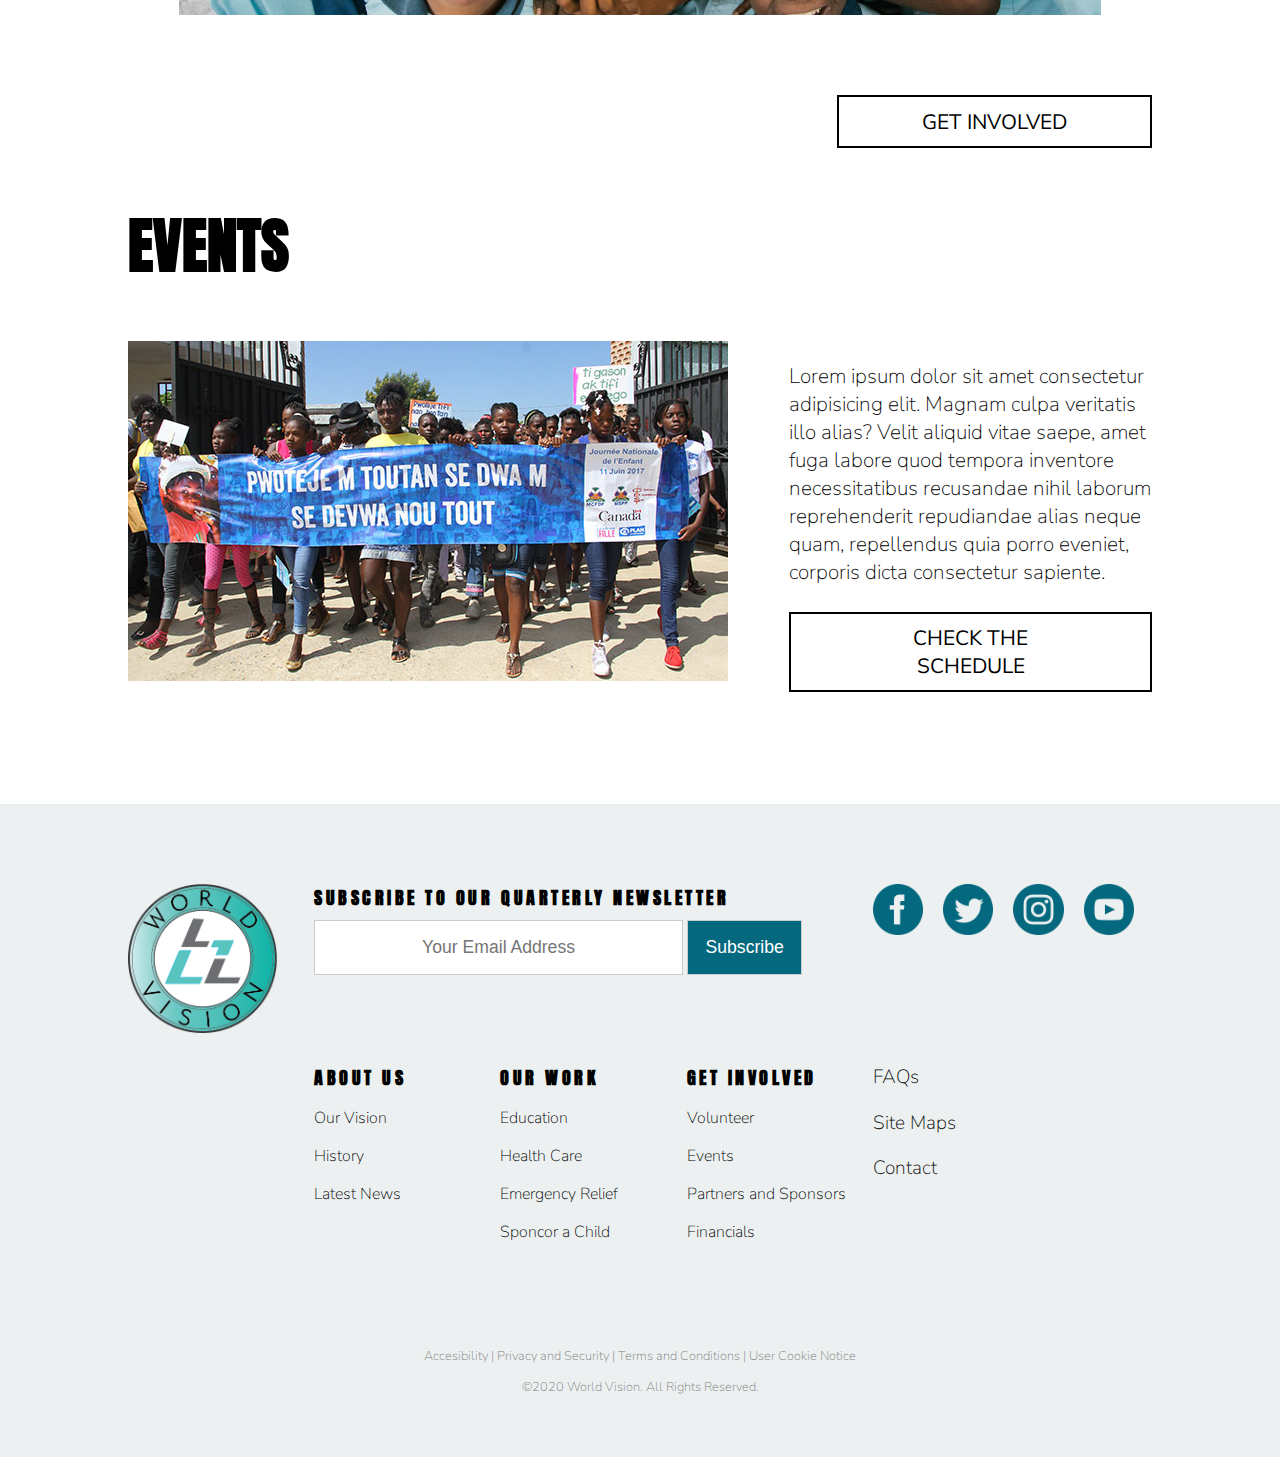
<file: ourwork.html>
<!DOCTYPE html>
<html lang="en">

<head>
    <meta charset="UTF-8">
    <title>Our Projects</title>
    <meta name="description" content="Charity Website">
    <meta name="keywords" content="charity non-profit organization projects">
    <link rel="stylesheet" type="text/css" href="style.css">
    <link
        href="https://fonts.googleapis.com/css2?family=Anton&family=Nunito+Sans:ital,wght@0,200;0,300;0,800;1,200&display=swap"
        rel="stylesheet">

</head>

<body>
    <!-- navigation section -->
    <div class="nav">
        <a href="index.html"><img class="logo" src="img/logo/logo_2.png" alt="logo"></a>
        <ul>
            <li><a href="index.html">home</a></li>
            <li><a href="about.html">about us</a></li>
            <li><a href="ourwork.html">our work</a></li>
            <li><a href="involved.html">volunteer</a></li>
            <li><a href="#">our stories</a></li>
            <li><a class="nav_button" href="donate.html" style="color:black;">donate</a></li>
        </ul>

    </div>
    <!-- hero -->
    <div class="project_hero">
        <img src="img/ourwork_img/ourwork_hero.png" alt="project_hero">

    </div>

    <div class="wrapper">
        <div class="our_projects">
            <h2>our projects</h2>
            <p>Lorem ipsum, dolor sit amet consectetur adipisicing elit. Eligendi voluptatum minus, sapiente velit ipsa
                rerum illum praesentium consectetur recusandae, iure repellendus harum. Nam pariatur laudantium impedit
                ipsam reiciendis vitae placeat tempore earum porro voluptatem nisi facilis quo illo iste quasi, fugit,
                voluptatibus suscipit? Reiciendis rem dolores alias, beatae labore quod.</p>

            <div class="project_grid">
                <div class="project_gridbox">
                    <div class="img_hover_container">
                        <img class="img_hover" src="img/ourwork_img/project_1.png" alt="project_education">
                        <div class="middle">
                            <div class="text">Check Detail</div>
                        </div>
                    </div>
                    <h4>education</h4>
                    <p>Lorem ipsum dolor sit amet consectetur adipisicing elit. Id dolores eveniet sint praesentium
                        totam quas pariatur minima ex corporis impedit?</p>
                </div>
                <div class="project_gridbox">
                    <div class="img_hover_container">
                        <img class="img_hover" src="img/ourwork_img/project_2.png" alt="project_health">
                        <div class="middle">
                            <div class="text">Check Detail</div>
                        </div>
                    </div>
                    <h4>health</h4>
                    <p>Lorem ipsum dolor sit amet consectetur adipisicing elit. Id dolores eveniet sint praesentium
                        totam quas pariatur minima ex corporis impedit?</p>
                </div>
                <div class="project_gridbox">
                    <div class="img_hover_container">
                        <img class="img_hover" src="img/ourwork_img/project_3.png" alt="project_hygiene">
                        <div class="middle">
                            <div class="text">Check Detail</div>
                        </div>
                    </div>
                    <h4>hygiene</h4>
                    <p>Lorem ipsum dolor sit amet consectetur adipisicing elit. Id dolores eveniet sint praesentium
                        totam quas pariatur minima ex corporis impedit?</p>
                </div>
                <div class="project_gridbox">
                    <div class="img_hover_container">
                        <img class="img_hover" src="img/ourwork_img/project_4.png" alt="project_financial">
                        <div class="middle">
                            <div class="text">Check Detail</div>
                        </div>
                    </div>
                    <h4>financial</h4>
                    <p>Lorem ipsum dolor sit amet consectetur adipisicing elit. Id dolores eveniet sint praesentium
                        totam quas pariatur minima ex corporis impedit?</p>
                </div>
            </div>
        </div>

        <div class="youtube">
            <h2>You decide what's possible.</h2>
            <p>Lorem ipsum dolor, sit amet consectetur adipisicing elit. Nostrum quas possimus aspernatur excepturi
                perspiciatis totam hic ipsa. Possimus molestias, harum soluta tempora quae nulla veritatis nostrum
                distinctio odio. Accusamus officia, unde asperiores minima eligendi quod quo provident in corporis
                eaque?</p>
            <img src="img/ourwork_img/project_youtube.png" alt="youtube">
            <div class="youtube_button">
                <a class="button work_btn" href="involved.html">GET INVOLVED</a>
            </div>
        </div>


        <div class="events">
            <h2>events</h2>
            <div class="events_flex">
                <div class="events_flexbox_1">
                    <img src="img/ourwork_img/events.jpg" alt="events"></div>
                <div class="events_flexbox_2">
                    <p>Lorem ipsum dolor sit amet consectetur adipisicing elit. Magnam culpa veritatis illo alias? Velit
                        aliquid vitae saepe, amet fuga labore quod tempora inventore necessitatibus recusandae nihil
                        laborum reprehenderit repudiandae alias neque quam, repellendus quia porro eveniet, corporis
                        dicta consectetur sapiente.</p>
                    <div class="events_button">
                        <a class="button work_btn" href="involved.html">CHECK THE SCHEDULE</a>
                    </div>
                </div>
            </div>

        </div>




    </div>




    <footer>
        <div class="wrapper">
            <div class="grid_footer">
                <div class="item_1">
                    <a href="index.html">
                        <img src="img/logo/logo_footer.png" alt="logo_footer"></a>
                </div>
                <div class="item_2">
                    <h5>subscribe to our quarterly newsletter</h5>
                    <form>
                        <input type="email" placeholder="Your Email Address">
                        <input type="submit" value="Subscribe">
                    </form>
                </div>
                <div class="item_3">
                    <a href="#">
                        <img src="img/icon/fb.png" alt="icon_fb"></a>
                    <a href="#">
                        <img src="img/icon/twitter.png" alt="icon_twitter"></a>
                    <a href="#">
                        <img src="img/icon/ig.png" alt="icon_ig"></a>
                    <a href="#">
                        <img src="img/icon/youtube.png" alt="icon_youtube"></a>
                </div>
                <div class="item_4">
                    <h5>about us</h5>
                    <a href="#">
                        <p>Our Vision</p>
                    </a>
                    <a href="#">
                        <p>History</p>
                    </a>
                    <a href="#">
                        <p>Latest News</p>
                    </a>
                </div>
                <div class="item_5">
                    <h5>our work</h5>
                    <a href="#">
                        <p>Education</p>
                    </a>
                    <a href="#">
                        <p>Health Care</p>
                    </a>
                    <a href="#">
                        <p>Emergency Relief</p>
                    </a>
                    <a href="#">
                        <p>Sponcor a Child</p>
                    </a>
                </div>
                <div class="item_6">
                    <h5>get involved</h5>
                    <a href="#">
                        <p>Volunteer</p>
                    </a>
                    <a href="#">
                        <p>Events</p>
                    </a>
                    <a href="#">
                        <p>Partners and Sponsors</p>
                    </a>
                    <a href="#">
                        <p>Financials</p>
                    </a>
                </div>
                <div class="item_7">
                    <a href="#">
                        <p>FAQs</p>
                    </a>
                    <a href="#">
                        <p>Site Maps</p>
                    </a>
                    <a href="#">
                        <p>Contact</p>
                    </a>
                </div>
            </div>
            <div class="copyright">
                <p>Accesibility | Privacy and Security | Terms and Conditions | User Cookie Notice</p>
                <p>&copy;2020 World Vision. All Rights Reserved.</p>
            </div>
        </div>

    </footer>

</body>

</html>
</file>
<file: style.css>
/* UNIVERSAL */

/* html {
	margin: 0;
	overflow: hidden;
} */

body {
    margin: 0;
    padding: 0;
    width: 100%;
}

.wrapper {
    width: 80%;
    margin: 0 auto;
}

h1, h2, h3, h4, h5 {
    font-family: 'Anton', sans-serif;
}

p {
    font-family: 'Nunito Sans', sans-serif;
    font-weight: 200;
    font-size: 1.3em;
}

h1 {
    font-size: 4.7em;
}

h2 {
    font-size: 3.8em;
    text-transform: uppercase;
}

h3 {
    font-size: 2.4em;
    text-transform: uppercase;
}

h4 {
    font-size: 2em;
    text-transform: uppercase;
}

h5 {
    font-size: 1.1em;
    text-transform: uppercase;
    letter-spacing: .2em;
}

/******** HOME PAGE START *********/

/**------ Navigation START------**/

/** navigation layout with flexbox **/

.nav {
    height: 10vh;
    width: 100%;
    background-color: rgba(26, 117, 121, 0.7);
    justify-content: space-between;
    position: fixed;
    top: 0;
    left: 0;
    z-index: 5;
    transition: .3s;
}

.nav, .nav ul {
    display: flex;
    flex-direction: row;
    align-items: center;
}

.nav img {
    width: 50%;
    margin-left: 30%;
    z-index: 3;
}

.nav ul {
    width: 55%;
    margin-right: 5%;
    justify-content: space-between;
}

.nav ul li {
    list-style-type: none;
}

.nav ul li a {
    font-family: 'Nunito', sans-serif;
    text-decoration: none;
    color: white;
    font-size: 1em;
    text-transform: uppercase;
    transition: .3s all ease-in-out;
}

.nav ul li a:hover {
    color: rgb(194, 244, 237);
}

.nav_button {
    background-color: rgb(51, 252, 252);
    border-radius: 0.2em;
    padding: 14px 18px;
}

/**------ Donate button animation------**/

.nav_button:hover {
    animation: flash 1s;
    animation-fill-mode: both;
    animation-timing-function: ease-in-out;
}

@keyframes flash {
    0% {
        background: #20b2aa;
        color: rgb(184, 233, 235);
    }
    50% {
        background: #9eebe8;
    }
    100% {
        background: rgb(51, 252, 252);
        color: rgb(16, 17, 17);
    }
}

/**------ HERO image ------**/

.hero {
    padding: 0;
    background-image: url(img/hp_img/hp_hero.png);
    height: 100vh;
    background-size: cover;
    background-repeat: no-repeat;
    position: relative;
}

.hero h1 {
    margin: 0;
    color: white;
    letter-spacing: 2px;
}

.hero p {
    font-size: 2em;
    text-transform: uppercase;
    color: white;
    font-weight: extra-light;
    line-height: 120%;
}

.hero_text {
    position: absolute;
    top: 12%;
    left: 13%;
}

/**------ DONATE NOW SLIDE ------**/

.donate_slide {
    background-color: rgb(51, 252, 252);
    width: 12%;
    height: 100vh;
    z-index: 4;
    transition: all ease 0.6s;
}
.donate_slide a {
    text-decoration: none;
    color:rgb(148, 148, 148);
}

.donate_slide:hover {
    border-radius: 0 50px 50px 0;
}

.donate_slide h1 {
    font-size: 6em;
    writing-mode: vertical-rl;
    letter-spacing: .2em;
    -webkit-text-fill-color: transparent;
    -webkit-text-stroke-width: 0.1px;
    -webkit-text-stroke-color: rgb(148, 148, 148);
    position: absolute;
    top: 12%;
    left: 1%;
    transition: all ease 0.6s;
}

.donate_slide h1:hover {
    -webkit-text-fill-color: black;
}

/**------ CHALLENGE SECTION ------**/

.challenge_intro {
    display: flex;
    align-content: center;
    justify-content: center;
    margin: 30px 0;
}

.challenge_intro p {
    text-align: center;
    font-size: 2.5em;
    font-style: italic;
    border-top: 2px solid black;
    border-bottom: 2px solid black;
}

/* background image scroll */

.challenge {
    height: 100vh;
    background-image: url(img/hp_img/happening_bg.jpeg);
    background-size: cover;
    background-attachment: fixed;
    position: relative;
}

.p_challenge {
    width: 40%;
    background-color: rgb(51, 252, 252, 0.6);
    position: absolute;
    left: 5%;
    top: 16%;
    padding: 5%;
}

.p_challenge h2 {
    margin: 0;
    padding: 0;
}

/**------ OUR WORK SECTION ------**/

.work {
    margin: 0;
    padding-top: 3em;
    padding-bottom: 7em;
    box-shadow: 0px 5px 30px rgb(51, 252, 252);
}

.our_work {
    display: flex;
    flex-direction: row;
    justify-content: center;
}

/* image hover gray scale */

.our_work .work_box img {
    width: 95%;
    display: block;
    margin: 0 auto;
    filter: grayscale(1);
    transition: all ease 0.6s;
    box-shadow: 0px 0px 10px rgb(155, 155, 155), 0px 0px 5px rgb(107, 106, 106) inset;
}

.work_box img:hover {
    filter: grayscale(0);
}

.work_box h4, .work_box p {
    margin: 0.4em;
    text-align: center;
}

.work_box p {
    font-size: 1em;
    padding: 0 1em;
}

.work_button {
    text-align: right;
    margin-top: 3.5em;
}

/* change font/border color for our work button*/

.work_btn {
    color: black;
    border: 2px solid black;
}

.work_btn:hover {
    color: white;
    border: 2px solid white;
}

/**------ OUR IMPACT SECTION ------**/

.our_impact {
    height: 80vh;
    background-image: url(img/hp_img/map.png);
    background-size: 50%;
    background-attachment: fixed;
    background-position: right center;
    background-repeat: no-repeat;
    margin: 0;
    padding-top: 5em;
    padding-bottom: 7em;
    position: relative;
}

.our_impact h2 {
    margin: 0;
}

.our_impact p span {
    font-size: 1.7em;
}

.our_impact p {
    font-size: 1.6em;
}

.impact_text {
    width: 30%;
    background-color: rgb(51, 252, 252, 0.6);
    position: absolute;
    left: 5%;
    top: 16%;
    padding: 5%;
}

.animation_text {
    animation: appear 1s;
}

@keyframes appear {
    0% {
        transform: translateY(100px);
        opacity: 0;
    }
    100% {
        transform: translateY(0);
        opacity: 1;
    }
}

/**------ SPONSOR SECTION ------**/

.sponsor {
    height: 80vh;
    background-image: linear-gradient( white, #04697F);
    /* z-index: 100; */
    position: relative;
}

.sponsor h1 {
    margin: 0;
    font-size: 8em;
    -webkit-text-fill-color: transparent;
    -webkit-text-stroke-width: 0.1px;
    -webkit-text-stroke-color: rgb(104, 102, 102);
    position: absolute;
    top: 0;
    right: 0;
    animation-name: textloop;
    animation-duration: 8s;
    animation-iteration-count: infinite;
    /* transition-timing-function: linear; */
}

@keyframes textloop {
    from {
        transform: translateX(1200px)
    }
    to {
        transform: translateX(-1700px)
    }
}

.sponsor_text {
    width: 50%;
}

.sponsor_text h2 {
    margin: 0;
}

.sponsor_flex {
    padding-top: 7em;
    display: flex;
    flex-direction: row;
    align-items: flex-end;
    justify-content: space-between;
}

/* button animation */

/* change font/border color for sponsor button*/

.sponsor_btn {
    color: white;
    border: 2px solid white;
}

.sponsor_btn:hover {
    color: black;
    border: 2px solid black;
}

/* common button animation*/

.button {
    font-family: 'Nunito Sans', sans-serif;
    font-size: 1.3em;
    position: relative;
    display: inline-block;
    padding: .5em 4em;
    text-align: center;
    text-decoration: none;
    transition: .3s;
}

.button:hover {
    z-index: 1;
}

.button::before, .button::after {
    position: absolute;
    top: 0;
    right: 0;
    bottom: 0;
    left: 0;
    z-index: -1;
    content: '';
    transform-origin: right top;
    transform: scale(0, 1);
    transition: transform .3s;
}

.button::before {
    background: rgb(194, 244, 237);
}

.button::after {
    background: rgb(51, 252, 252);
}

.button:hover::before, .button:hover::after {
    transform-origin: left top;
    transform: scale(1, 1);
}

.button:hover::after {
    transition-delay: .3s;
}

/**------ OUR STORY SECTION ------**/

.story {
    padding-top: 3em;
    padding-bottom: 7em;
}

.story_flex {
    display: flex;
    flex-direction: row;
    justify-content: space-between;
}

.story_flex p {
    margin: 0;
    width: 50%;
}

/**------ FOOTER SECTION ------**/

footer {
    margin: 0;
    padding-bottom: 3em;
    background-color: rgb(236, 240, 240);
}

footer .grid_footer p {
    font-size: 1em;
}

footer .grid_footer a {
    text-decoration: none;
    color: black;
}

.grid_footer .item_1 img {
    width: 80%;
}

.grid_footer .item_3 img {
    width: 18%;
    margin-right: 1em;
}

.grid_footer h5 {
    margin: 0;
}

.grid_footer .item_7 p {
    margin-top: 0;
    font-size: 1.2em;
}

/* subscribe newsletter form */

.grid_footer .item_2 form input[type=email], .grid_footer .item_2 form input[type=submit] {
    font-size: 1.1em;
    text-align: center;
    margin: .5em 0 0 0;
    display: inline-block;
    border: 1px solid #ccc;
}

.grid_footer .item_2 form input[type=email] {
    padding: .9em 4em;
}

.grid_footer .item_2 form input[type=submit] {
    padding: .9em 1em;
    background-color: #04697F;
    color: white;
    transition: all 0.2s;
}

.grid_footer .item_2 form input[type=submit]:hover {
    background-color: rgb(5, 133, 161);
}

/* layout with grid */

.grid_footer {
    height: 50vh;
    padding-top: 5em;
    display: grid;
    grid-template-columns: 1fr 1fr 1fr 1fr 1.5fr;
    grid-template-rows: 40% 60%;
    justify-items: start;
    align-items: start;
}

.item_1 {
    grid-column: 1;
    grid-row: 1 / span 2;
}

.item_2 {
    grid-column: 2 / span 3;
    grid-row: 1;
}

/* copyright */

.copyright {
    text-align: center;
    margin: 0;
}

.copyright p {
    font-size: .8em;
    color: gray;
}

/******** ABOUT PAGE START *********/

/**------ HERO image ------**/

.hero_about {
    margin: 0;
    padding: 0;
    background-image: url(img/about_img/about_hero.png);
    height: 100vh;
    background-size: contain;
    background-repeat: no-repeat;
    background-position: right center;
}

.hero_about_text {
    height: 100vh;
    width: 50%;
    background-image: linear-gradient(to right, rgb(51, 252, 252), rgb(214, 252, 252));
    display: flex;
    flex-direction: column;
    justify-content: center;
    align-content: center;
}

/* About page hero text animation */

.hero_txt_animation {
    animation: about_appear 1s;
}

@keyframes about_appear {
    0% {
        transform: translateX(-200px);
        opacity: 0;
    }
    100% {
        transform: translateX(0);
        opacity: 1;
    }
}

.hero_txt_animation h1 {
    margin: 0 0 0 60px;
    padding: 0;
    line-height: 1.2em;
}

.hero_txt_animation p:nth-child(1) {
    font-size: 4em;
    padding: 0;
    margin: 0 0 10px 60px;
}

.hero_txt_animation p:nth-last-child(1) {
    font-size: 2em;
    line-height: 1.2em;
    padding: 0;
    margin: 15px 0 0 60px;
}

/**------ Layout by grid area ------**/

.grid_area {
    display: grid;
    grid-template-columns: repeat(2, 1fr);
    grid-auto-rows: minmax(60vh, auto);
    grid-template-areas: "mission history" "ceotxt ceoimg" "team team";
}

.mission {
    grid-area: mission;
}

.history {
    grid-area: history;
}

.ceo_img {
    grid-area: ceoimg;
}

.ceo_intro {
    grid-area: ceotxt;
}

.team {
    grid-area: team;
}



/**------ OUR MISSION SECTION ------**/

.mission {
    text-align: right;
    padding: 3em 3em 5em 5em;
}

.mission .mission_img_1 {
    width: 70%;
}

.mission .mission_img_2 {
    width: 40%;
}

.mission p {
    margin-bottom: 2em;
}

/**------ OUR HISTORY SECTION ------**/

.history {
    background-image: linear-gradient(to left, rgb(51, 252, 252), rgb(214, 252, 252));
    text-align: left;
    padding: 3em 5em 5em 3em;
}

/* line graphic align left by using float */

.history img {
    margin: 3em 0.6em 0 1em;
    width: 10%;
    float: left;
    clear: both;
}

.history h4 {
    font-size: 1.5em;
    text-transform: capitalize;
    letter-spacing: 1px;
}

/* adjust spacing by margin-top */

.history h4:nth-of-type(2) {
    margin-top: 1.6em;
}

.history h4:nth-of-type(3) {
    margin-top: 6em;
}

.history h4:nth-of-type(4) {
    margin-top: 5.5em;
}

.history h4:nth-of-type(5) {
    margin-top: 6em;
}

.history_button {
    margin-top: 8em;
    text-align: right;
}

/**------ CEO SECTION ------**/

.ceo_intro {
    background-image: linear-gradient(to right, rgb(51, 252, 252), rgb(214, 252, 252));
    margin: 0;
    padding: 3em 3em 5em 5em;
    text-align: right;
}

.ceo_img img {
    width: 100%;
    margin: 0;
    padding: 0;
}

/**------ OUR TEAM SECTION ------**/

.team {
    padding-top: 4em;
    padding-bottom: 6em;
}

/* for some reason % doesn't work for the 4th image */

.team_flexbox img {
    width: 260px;
}

.team_flex {
    display: flex;
    flex-direction: row;
    justify-content: space-evenly;
}

.team_flexbox p {
    margin: 0;
}

.team_flexbox p:nth-of-type(1) {
    font-weight: 800;
}

.team_flexbox p:nth-of-type(2) {
    font-size: 1em;
}

.getintouch {
    background-color: blueviolet;
}

/******** OUR WORK PAGE START *********/

/**------ OUR WORK HERO SECTION ------**/

.project_hero {
    padding: 0;
    background-image: url(img/ourwork_img/ourwork_hero_2.png);
    height: 100vh;
    background-size: cover;
    background-position: center center;
    background-repeat: no-repeat;
    position: relative;
}

.project_hero img {
    width: 58%;
    position: absolute;
    top: 50%;
    left: 50%;
    margin-right: -50%;
    transform: translate(-50%, -50%)
}

/**------ OUR PROJECT SECTION ------**/

.our_projects {
    height: auto;
    margin-bottom: 6em;
}

.our_projects h2 {
    margin-top: 1em;
    margin-bottom: 0;
}

.our_projects p {
    margin-bottom: 2em;
}

.project_grid {
    display: grid;
    grid-template-columns: 1fr 1fr;
    grid-template-rows: 1fr 1fr;
    justify-items: center;
    grid-column-gap: 3%;
    grid-row-gap: 5%;
    padding-bottom: 4em;
}

.project_gridbox img {
    width: 100%;
    margin: 0;
}

.project_gridbox h4 {
    margin: 0.3em 0 0.3em 0;
    letter-spacing: 3px;
    border-bottom: 1px solid gray;
}

.project_gridbox p {
    margin: 0;
}

/* image hover effect */

.img_hover_container {
    position: relative;
}

.img_hover {
    opacity: 1;
    display: block;
    width: 100%;
    height: auto;
    transition: .5s ease;
    backface-visibility: hidden;
}

.middle {
    transition: .5s ease;
    opacity: 0;
    position: absolute;
    top: 50%;
    left: 50%;
    transform: translate(-50%, -50%);
    -ms-transform: translate(-50%, -50%);
    text-align: center;
}

.img_hover_container:hover .img_hover {
    opacity: 0.3;
}

.img_hover_container:hover .middle {
    opacity: 1;
    cursor: pointer;
}

.text {
    background-color: rgb(51, 252, 252);
    color: black;
    font-size: 1.2em;
    font-family: 'Nunito Sans', sans-serif;
    font-weight: 200;
    padding: 1em 1.5em;
}

/**------ Youtube SECTION ------**/

.youtube {
    margin-top: 3em;
}

.youtube h2 {
    margin: 0;
}

.youtube p {
    width: 80%;
    margin: 0.8em 0 1.5em 0;
}

.youtube img {
    width: 90%;
    display: block;
    margin: 5em auto;
}

.youtube_button {
    text-align: right;
}

/**------ EVENTS SECTION ------**/

.events {
    margin-bottom: 7em;
}

.events_flex {
    display: flex;
    flex-direction: row;
    justify-content: center;
}

.events_flexbox_2 {
    margin-left: 6%;
}

.events_flexbox_2 .events_button {
    margin-top: 1.6em;
    text-align: right;
}

/******** GET INVOLVED PAGE START *********/

.hero_involved {
    margin: 0;
    padding: 0;
    background-image: url(img/involved_img/involved_hero.jpeg);
    height: 100vh;
    background-size: cover;
    background-repeat: no-repeat;
    position: relative;
}

.hero_involved_text {
    height: 80vh;
    background-color: rgb(51, 252, 252, 0.6);
    width: 40%;
    display: flex;
    flex-direction: column;
    justify-content: center;
    align-content: center;
    position: absolute;
    top: 14%;
    left: 10%;
}

/**------ YOUTH OPPORTUNITY SECTION ------**/
/**------ Parallax effect ------**/
.youth {
	height: 100vh;
	overflow-x: hidden;
	-webkit-overflow-scrolling: touch;
	perspective: 1px;
	-webkit-perspective: 1px;
}

.back {
	transform: translateZ(-1px) scale(2);
	-webkit-transform: translateZ(-1px) scale(2);
}

.bgimg {
	width: 100%;
}

.para_1{
    font-size: 5em;
    color: white;
    position: relative;
    left: 10%;
    top: 600px;
    letter-spacing: 2px;
}
.para_2{
    width: 30%;
    font-size: 1.5em;
    color: white;
    position: relative;
    left: 10%;
    top: 800px;
}

.parallax-group {
	transform-style: preserve-3d;
}

.front_1 {
	position: relative;
	left: 50%;
	top: -500px;
}

.front_2 {
	position: relative;
	left: 60%;
	top: -600px;
}

.front_3 {
	position: relative;
	left: 40%;
	top: -700px;
}

.frontimg_1 {
    width: 20%;
    height: auto;
    margin:1em;
}
.frontimg_2 {
	width: 30%;
    height: auto;
    margin:1em;
}

/*--------------------------------------------- */

/*------------ child sponsor -------------- */
.child_sponsor {
    margin: 5em 0 4em 0;
    width: 100%;
    height: 80vh;
    position: relative;
}

.child_sponsor_text {
    background-image: linear-gradient(to bottom right, rgb(190, 253, 237), rgb(51, 252, 252));
    width: 60%;
    height: 70vh;
    margin-left: auto;
    margin-right: 0;
    padding: 3em;
}

.child_sponsor_text h2 {
    margin-left: 4em;
    margin-top: 0.3em;
}

.child_sponsor_text p {
    margin-left: 10em;
    margin-top: 2em;
}

.child_sponsor img {
    width: 38%;
    position: absolute;
    top:10%;
    left: 10%;
}

.childsponsor_button {
    position: absolute;
    right: 10%;
    top: 90%;
}

.volunteer_detail_btn {
        color: black;
        border: 2px solid black;
        border-radius: 5px;
        font-family: 'Nunito Sans', sans-serif;
        font-size: 1.3em;
        padding: 0.5em 4em;
        text-align: center;
        text-decoration: none;
        transition: .3s;
    }
    
    .volunteer_detail_btn:hover {
        border: 2px solid white;
        color: white;
        border-radius: 5px;
    }


/*-------- child sponsor apply button ---------- */

.sponsor_apply {
    margin: 3em 0 3em 0;
    display: flex;
    flex-direction: row;
    justify-content: center;
}
.apply_box {
    margin: 1em;
}
.apply_box h4 {
    text-align: center;
}


.apply_button {
    color: black;
    border: 2px solid black;
    border-radius: 5px;
    font-family: 'Nunito Sans', sans-serif;
    font-size: 1.3em;
    position: relative;
    display: inline-block;
    padding: 1.2em 4em;
    text-align: center;
    text-decoration: none;
    transition: .3s;
}

.apply_button:hover {
    z-index: 1;
    border: 2px solid white;
    color: white;
    border-radius: 5px;
}

.apply_button::before, .apply_button::after {
    position: absolute;
    top: 0;
    right: 0;
    bottom: 0;
    left: 0;
    z-index: -1;
    content: '';
    transform-origin: right top;
    transform: scale(0, 1);
    transition: transform .3s;
}

.apply_button::before {
    background: rgb(194, 244, 237);
}

.apply_button::after {
    background: rgb(5, 70, 70);
}

.apply_button:hover::before, .apply_button:hover::after {
    transform-origin: left top;
    transform: scale(1, 1);
}

.apply_button:hover::after {
    transition-delay: .3s;
}

/*------------ Fundraise -------------- */

.fundraise {
    margin: 5em 0 3em 0;
    width: 100%;
    height: 80vh;
    position: relative;
}

.fundraise_text {
    background-image: linear-gradient(to bottom right, rgb(190, 253, 237), rgb(51, 252, 252));
    width: 60%;
    height: 70vh;
    margin-left: 0;
    margin-right: auto;
    padding: 3em;
}
.fundraise_text h2 {
    margin: 0.5em 0 0.4em 1.7em;
    
}
.fundraise_text p {
    margin: 0 11em 0 4.7em;
}

.fundraise img {
    width: 43%;
    position: absolute;
    top:13%;
    right: 7%;
}

.fundraise_button {
    position: absolute;
    left: 10%;
    top: 80%;
}



/**------ FAQ SECTION ------**/

.faq {
    margin: 5em 0 0 0;
    width: 100%;
    height: 60vh;
    display: flex;
    flex-direction: row;
    justify-content: space-between;
}

.faq_text {
    margin: 0;
    padding: 0 3em;
    width: 50%;
    height: 100%;
    text-align: right;
    background-color: rgba(26, 117, 121);
    color: white;
    display: flex;
    flex-direction: column;
    justify-content: center;
}

.faq_button {
    display: flex;
    flex-direction: column;
    justify-content: center;
    margin: 0 auto;
}

.faq_btn {
        color: black;
        border: 2px solid black;
        border-radius: 5px;
        font-family: 'Nunito Sans', sans-serif;
        font-size: 1.3em;
        padding: 0.5em 4em;
        text-align: center;
        text-decoration: none;
        transition: .3s;
        display: block;
    }
    
    .faq_btn:hover {
        border: 2px solid white;
        background-color: rgba(26, 117, 121);
        color: white;
        border-radius: 5px;
    }

/******** DONATE PAGE START *********/

.hero_donate {
    margin: 0;
    padding: 0;
    background-image: url(img/donate_img/donate_bg.jpeg);
    height: 100vh;
    background-size: cover;
    background-repeat: no-repeat;
    position: relative;
}

.form {
    box-sizing: border-box;
    background-color: rgb(255, 255, 255, 0.6);
    padding: 2em 4em;
    text-align: center;
    position: absolute;
    top: 50%;
    left: 50%;
    margin-right: -50%;
    transform: translate(-50%, -50%);
    box-shadow: 10px 10px 50px 10px rgb(252, 249, 249);
}

.form h2 {
    margin: 0 auto;
}

.form p {
    width: 80%;
    margin: 0 auto 1em auto;
}

.form p:nth-of-type(1) {
    font-size: 1.3em;
    font-weight: 800;
    margin-bottom: 1em;
}

.form p:nth-of-type(2) {
    font-size: 1em;
     
}

.donate {
    width: 70%;
    margin: 0 auto 1em auto;
}

.donate input[type=button] {
    background-color: white;
    border: 2px solid #ccc;
    color: black;
    font-size: 1.5em;
    padding: 0.7em 1.4em;
    text-decoration: none;
    cursor: pointer;
    display: inline-block;
    border-radius: 5px;
    transform: translateY(1px);
    filter: saturate(150%);
    transition: all ease 0.6s;
}

.donate input[type=button]:focus {
    background-color:rgb(51, 252, 252);
}

.donate input[type=button]:hover {
    background-color:rgb(51, 252, 252);
}



.donate input[type=submit] {
    background-color: #04697F;
    border: 2px solid #ccc;
    color: white;
    font-size: 2.2em;
    font-weight: 800;
    padding: 1em 2em;
    text-decoration: none;
    cursor: pointer;
    border-radius: 5px;
    display: inline-block;
    transition: all ease 0.6s;    
}

.donate input[type=submit]:active {
    background-color: rgb(51, 252, 252);
    color: black;
}
.donate input[type=submit]:hover {
    background-color:rgb(51, 252, 252);
    color: black;
}

.donate input[type=text] {
    box-sizing: border-box;
    border: 2px solid #ccc;
    border-radius: 4px;
    font-size: 16px;
    background-color: white;
    padding: 1.2em 3em 1.2em 4em;
    display: inline-block;
}

.donate {
    display: grid;
    grid-template-columns: repeat(4, 1fr);
    grid-template-rows: repeat(1fr, 1fr, 1fr, 1.5fr);
    grid-column-gap: 0.5em;
    grid-row-gap: 0.5em
}

.item1 {
    grid-column: 1 / 3;
}

.item2 {
    grid-column: 3 / 5;
}

.item7 {
    grid-column: 1 / 5;
}

.item8 {
    grid-column: 1 / 5;
}
</file>
